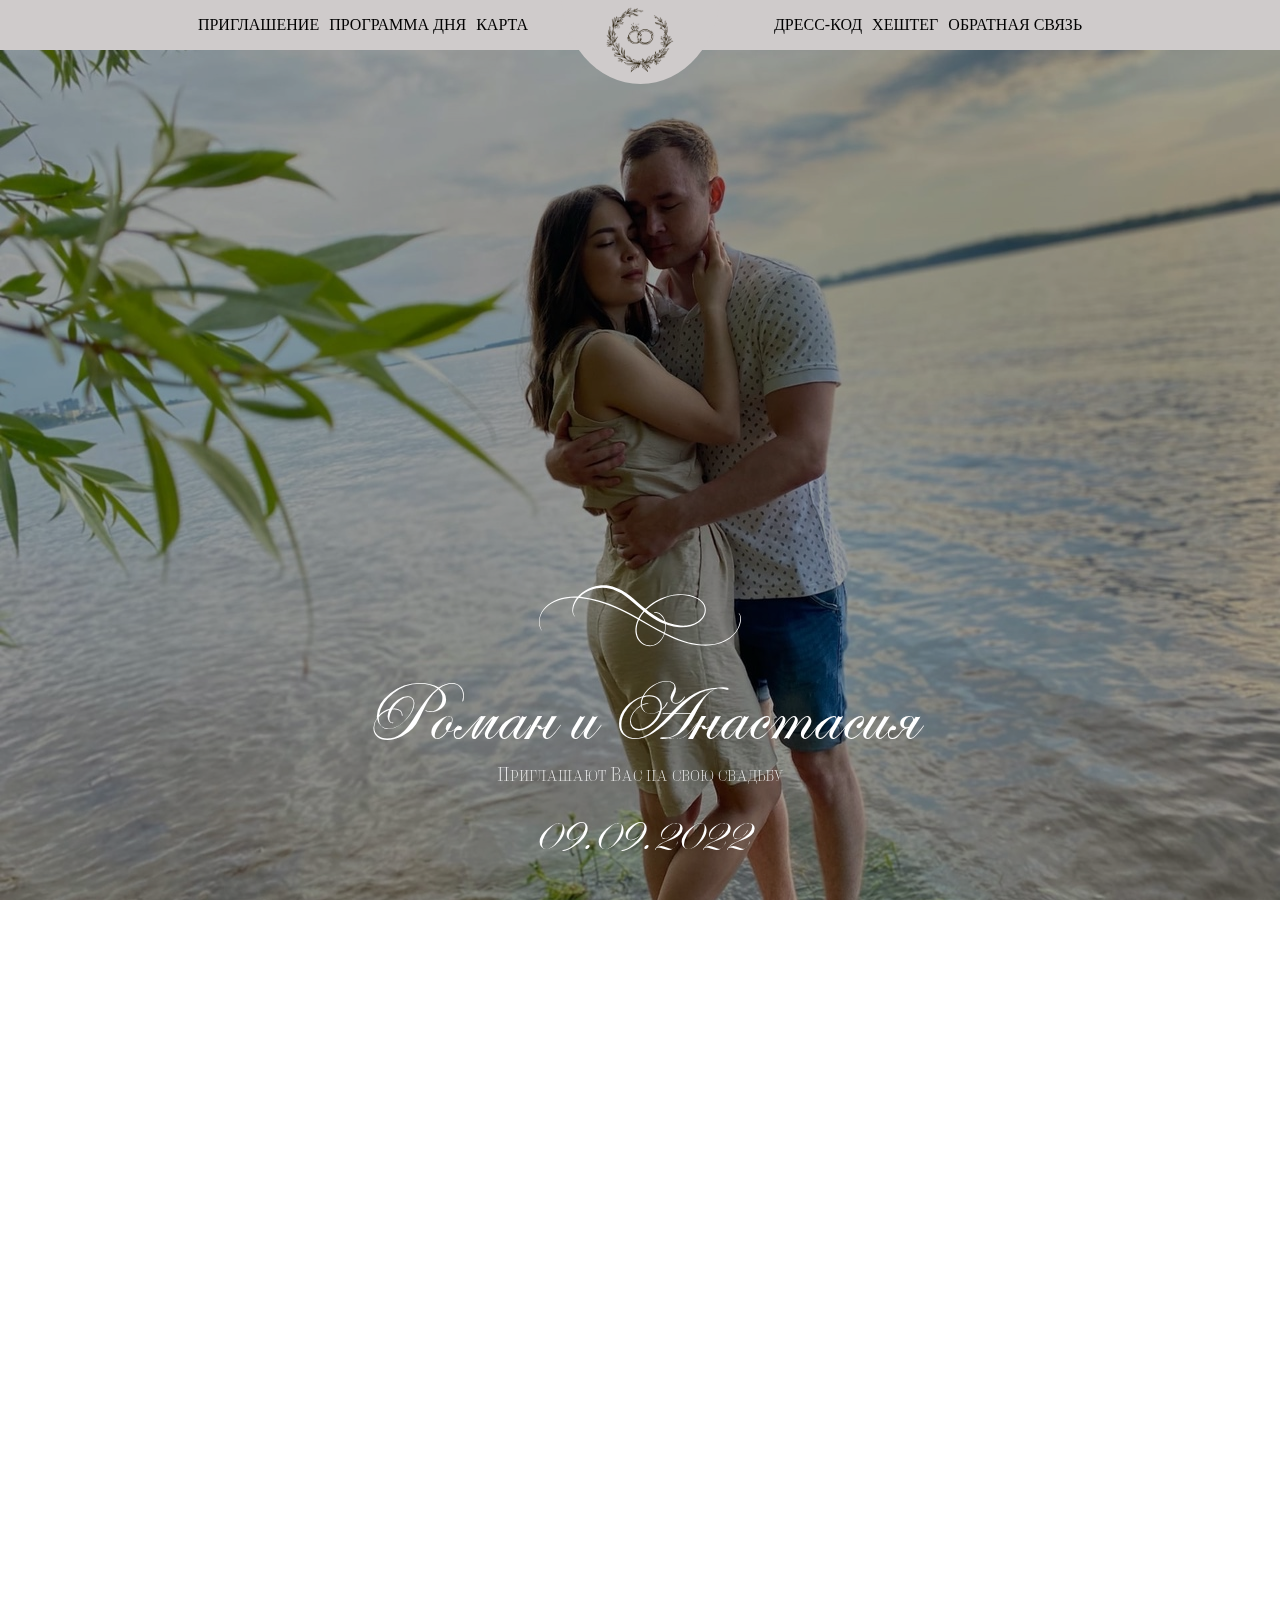
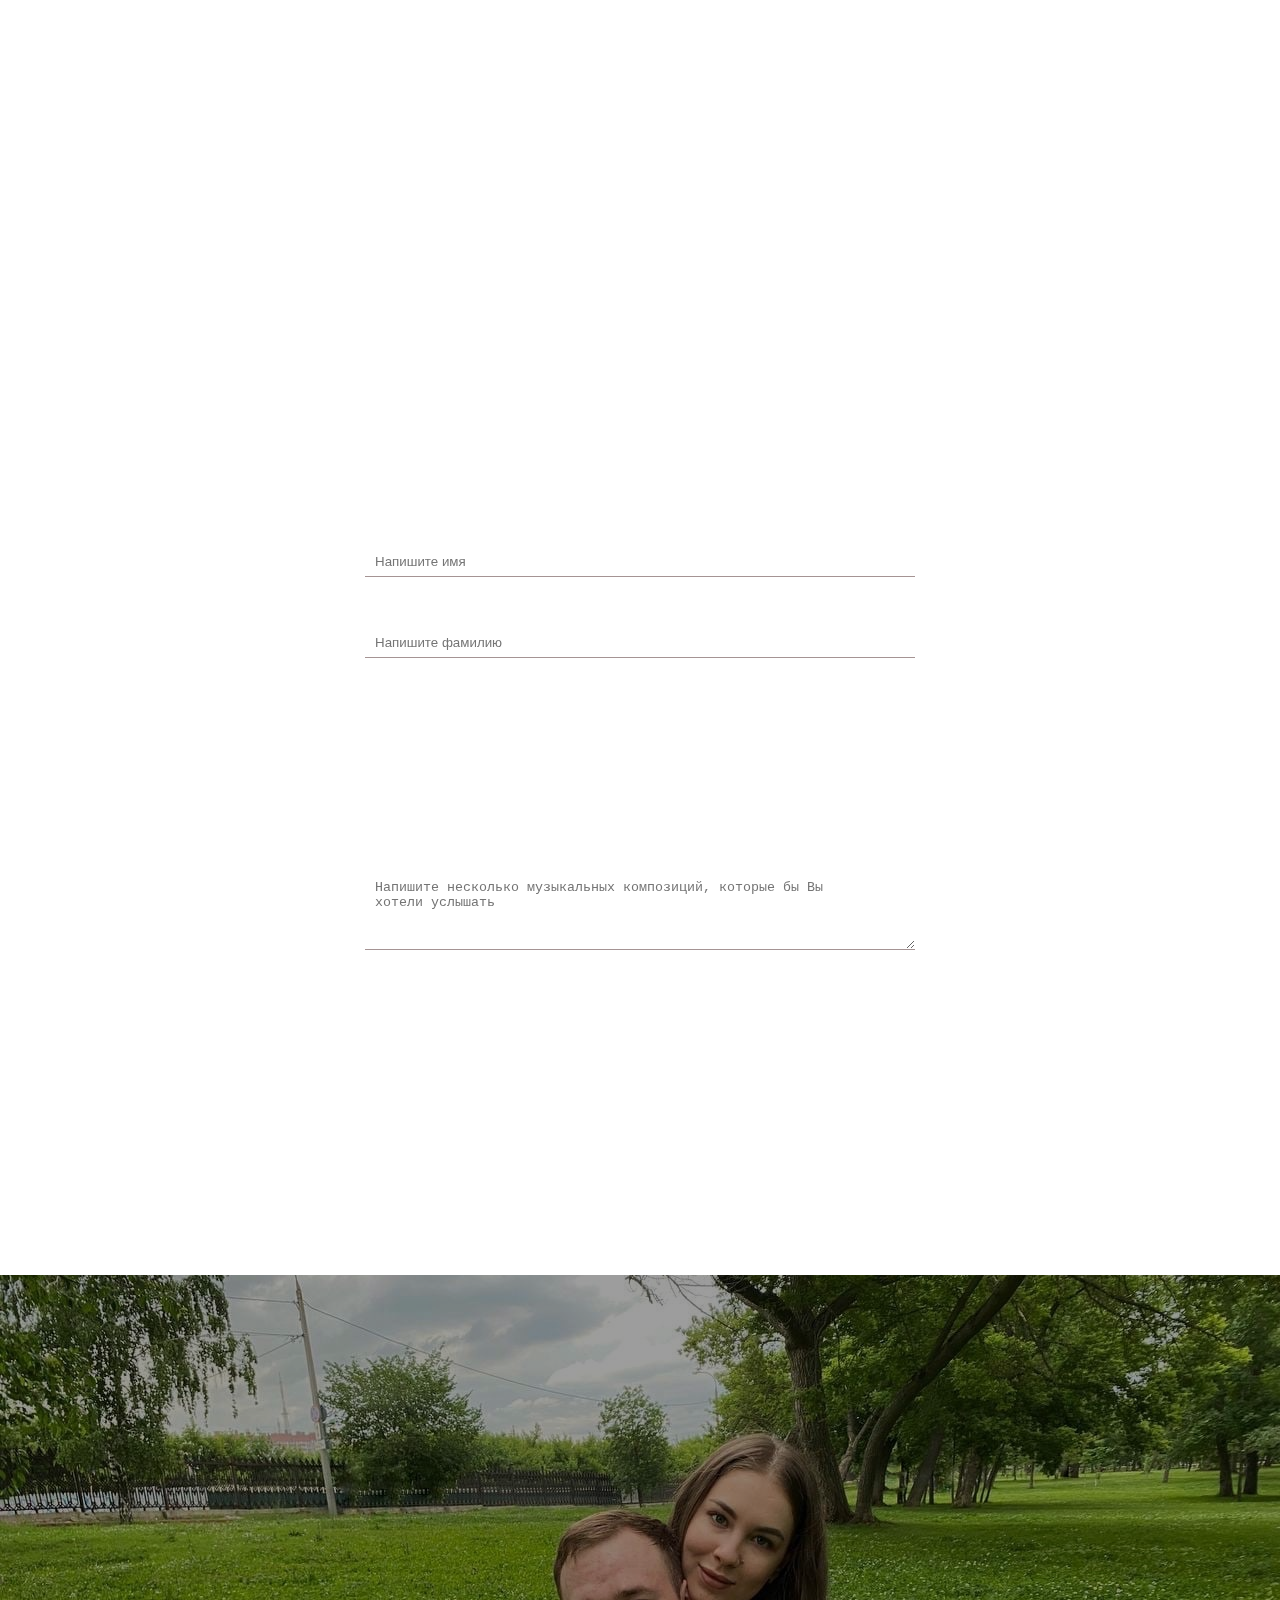
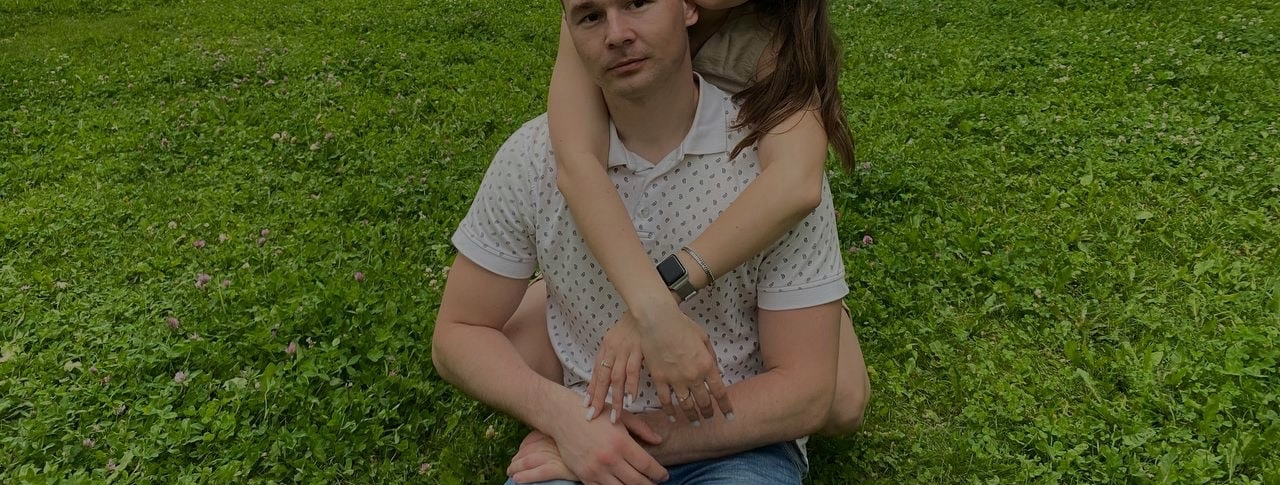
<file: index.html>
<!DOCTYPE html>
<html lang="en">

<head>
    <meta charset="UTF-8">
    <meta http-equiv="X-UA-Compatible" content="IE=edge">
    <meta name="viewport" content="width=device-width, initial-scale=1.0">
    <meta name="viewport" content="height=device-height, initial-scale=1.0">
    <link rel="stylesheet" href="styles.css">
    <title>Свадьба Чернышовы</title>
</head>

<body class="body">



    <div class="bgc_fixed"></div>

    <div class="content">

        <header class="header" id="header_block">

            <div class="header_wrapp container">

                <nav class="header_nav">


                    <ul class="nav_list">
                        <li class="nav_list_items"><a href="#Invitation_duble_block"
                                class="nav_list_link">Приглашение</a>
                        </li>
                        <li class="nav_list_items"><a href="#Programm_block" class="nav_list_link">Программа дня</a>
                        </li>
                        <li class="nav_list_items "><a href="#Place_block" class="nav_list_link">Карта</a></li>

                        <li class="nav_list_items list_menu_spesial"><a href="#Dress_code_block"
                                class="nav_list_link">Дресс-код</a></li>
                        <li class="nav_list_items list_menu_spesial"><a href="#Heshteg_block"
                                class="nav_list_link">Хештег</a>
                        </li>
                        <li class="nav_list_items list_menu_spesial"><a href="#Feedback_block"
                                class="nav_list_link">Обратная связь</a>
                        </li>
                    </ul>

                    <div class="logo"><a href="#Place_wedding" class="logo__link "><img src="img/logo_1.png" alt="logo"
                                class="logo__img"></a> </div>


                    <ul class="nav_list list_menu">
                        <li class="nav_list_items"><a href="#Dress_code_block" class="nav_list_link">Дресс-код</a>
                        </li>
                        <li class="nav_list_items"><a href="#Heshteg_block" class="nav_list_link">Хештег</a></li>
                        <li class="nav_list_items"><a href="#Feedback_block" class="nav_list_link">Обратная
                                связь</a></li>
                    </ul>
                    <div class="header_nav_button">
                        <span class="header_nav_button__line"></span>
                        <span class="header_nav_button__line"></span>
                        <span class="header_nav_button__line"></span>
                    </div>

                </nav>

            </div>

        </header>



        <section class="Invitation_main" id="Invitation_main_block">


            <div class="Invitation">

                <div class="Invitation_blackout"></div>
                <div class="separation _anim-items anime-no-hide"> <svg class="separation_white"
                        xmlns="http://www.w3.org/2000/svg" xmlns:xlink="http://www.w3.org/1999/xlink"
                        xml:space="preserve"
                        style="shape-rendering:geometricPrecision; text-rendering:geometricPrecision; image-rendering:optimizeQuality; fill-rule:evenodd; clip-rule:evenodd"
                        viewBox="0 0 300 100">

                        <path class="separation_white"
                            d="M117.026 29.9778c3.6931,-1.2124 7.6848,-1.612 11.5226,-0.9275 3.1661,0.5743 6.1515,1.8806 8.9262,3.4799 3.8273,2.2188 7.2841,5.0143 10.5868,7.943 1.6375,1.4128 3.1719,2.9553 4.9159,4.2408 0.315,0.1922 0.7852,0.5836 1.1129,0.2061 6.1423,-5.5945 14.1223,-9.2736 22.4533,-9.7959 4.631,-0.2629 9.4381,0.3532 13.5781,2.5535 1.7324,0.9565 3.3641,2.2049 4.4503,3.8841 0.9277,1.4243 1.4047,3.1371 1.3353,4.836 -0.0845,2.0219 -0.8871,3.9744 -2.1007,5.5794 -2.081,2.7492 -5.2425,4.5141 -8.5383,5.3768 -2.609,0.7157 -5.342,0.828 -8.0299,0.6682 -2.6519,-0.1969 -5.2691,-0.7458 -7.8087,-1.5275 -0.4527,-0.1343 -0.8917,-0.3138 -1.3502,-0.4215 0.0174,1.5819 -0.088,3.1672 -0.4077,4.719 -0.0775,0.4343 -0.2269,0.8558 -0.2513,1.2994 4.4551,2.1852 8.976,4.2836 13.7217,5.7659 3.7243,1.1788 7.5782,1.9709 11.4785,2.2338 3.8297,0.2722 7.7195,0.0463 11.4473,-0.9114 4.0891,-1.041 7.965,-3.0595 10.9771,-6.038 2.5014,-2.4852 4.1666,-5.7844 4.7364,-9.2597 0.1946,-1.363 0.2802,-2.7967 -0.1517,-4.1227 -0.1817,-0.6114 -0.6092,-1.0943 -0.9218,-1.6363 1.1373,0.6034 1.568,1.949 1.7139,3.1464 0.2456,2.2721 -0.3393,4.5558 -1.2426,6.6287 -1.9177,4.3496 -5.5158,7.8388 -9.731,9.9707 -5.1244,2.6091 -11.0188,3.3178 -16.7013,2.9496 -4.6507,-0.2884 -9.247,-1.2716 -13.6488,-2.7909 -4.1156,-1.4059 -8.0437,-3.2854 -11.9753,-5.1278 -0.4782,1.1846 -0.9554,2.3832 -1.6699,3.4509 -1.1337,1.7765 -2.7399,3.2831 -4.6819,4.1319 -2.1181,0.9485 -4.5882,1.0458 -6.7897,0.3312 -2.0103,-0.645 -3.7902,-1.9559 -5.0352,-3.6571 -1.2309,-1.6907 -1.9454,-3.7335 -2.1203,-5.8122 -0.2502,-2.9298 0.4285,-5.8759 1.5912,-8.5545 0.0393,-0.1077 0.1227,-0.2894 -0.0418,-0.3392 -3.3201,-1.8437 -6.6529,-3.6722 -10.0622,-5.3479 -5.3768,-2.6369 -10.9481,-4.8893 -16.6932,-6.5835 -4.4376,-1.2878 -8.9539,-2.3798 -13.5595,-2.8465 -0.2443,-0.0174 -0.4887,-0.0278 -0.7318,-0.0393 -0.5351,0.4817 -0.9751,1.0549 -1.3735,1.6525 -1.2495,1.8853 -2.2686,3.9918 -2.5604,6.2557 -0.1807,1.333 -0.0359,2.7342 0.5674,3.9478 0.1946,0.4077 0.5095,0.7528 0.6392,1.1916 -0.3427,-0.1783 -0.5442,-0.528 -0.7677,-0.8279 -1.0203,-1.4673 -1.1917,-3.3398 -0.9809,-5.07 0.3602,-2.6299 1.5564,-5.0803 3.1163,-7.2042 -0.4424,-0.1042 -0.901,-0.0532 -1.3514,-0.0706 -3.2414,-0.0463 -6.4874,0.3787 -9.6083,1.2542 -2.9762,0.8372 -5.8528,2.1006 -8.3924,3.8759 -2.5917,1.8575 -4.8279,4.3554 -5.9616,7.3687 -0.8882,2.3508 -0.9762,4.9715 -0.3393,7.3952 0.2942,1.1789 0.7643,2.3045 1.3271,3.3781 -0.5315,-0.5432 -0.8778,-1.2345 -1.1951,-1.9155 -0.9889,-2.2767 -1.1441,-4.8626 -0.6635,-7.2817 0.579,-2.9241 2.1377,-5.6131 4.2627,-7.6894 2.403,-2.4123 5.4648,-4.0474 8.6182,-5.261 3.8459,-1.4407 7.9697,-2.0753 12.0691,-2.0115 0.6659,-0.0221 1.341,0.0717 2.0011,-0.0313 0.2421,-0.1807 0.4192,-0.4308 0.63,-0.6427 2.6508,-2.7631 6.0334,-4.7781 9.6603,-5.9698m-8.8392 6.7352c0.4481,0.1505 0.9264,0.1784 1.3908,0.2594 1.9328,0.3196 3.8654,0.6439 5.7855,1.0376 4.4388,0.8813 8.8081,2.1204 13.0349,3.737 6.7607,2.5813 13.2017,5.9165 19.5304,9.4057 0.3417,0.1818 0.6636,0.4088 1.04,0.5199 0.1865,-0.3775 0.3566,-0.7631 0.5477,-1.1383 0.7424,-1.4209 1.8112,-2.6299 2.8071,-3.8714 -1.5529,-1.2263 -3.0236,-2.5569 -4.5534,-3.8122 -1.6514,-1.4001 -3.3155,-2.7828 -4.9923,-4.1505 -1.8726,-1.5066 -3.7706,-2.9935 -5.8169,-4.2592 -2.3971,-1.4546 -4.9865,-2.63 -7.7218,-3.2739 -7.3513,-1.7775 -15.5444,0.3521 -21.0521,5.5459m58.5021 1.231c-4.162,1.605 -7.9801,4.0358 -11.3246,6.9761 -0.3242,0.271 -0.6079,0.5894 -0.9646,0.8187 0.425,0.5327 0.9982,0.923 1.5205,1.3538 2.6508,2.0034 5.4578,3.7937 8.3414,5.4393 0.901,0.4771 1.7857,1.0284 2.7793,1.2912 -0.1841,-0.6855 -0.5257,-1.3143 -0.8407,-1.9466 -0.491,-0.9948 -1.2033,-1.8761 -2.066,-2.5732 -1.2043,-0.9762 -2.7677,-1.4059 -4.301,-1.4117l-0.0347 -0.1077c0.3196,-0.3798 0.8824,-0.3057 1.326,-0.2918 1.7058,0.1795 3.2934,1.0944 4.4121,2.3809 1.0585,1.1581 1.5772,2.6693 2.1447,4.1018 0.0637,0.2837 0.3717,0.344 0.5964,0.454 2.4528,1.0249 5.0363,1.7093 7.6512,2.1678 2.1551,0.3614 4.3589,0.535 6.5371,0.2942 3.7406,-0.3741 7.4949,-1.8703 10.0669,-4.6843 1.4024,-1.5043 2.4192,-3.4301 2.6172,-5.4961 0.2004,-1.7463 -0.2953,-3.554 -1.3318,-4.9703 -1.2124,-1.6711 -2.9425,-2.8928 -4.7699,-3.81 -2.4504,-1.2078 -5.1441,-1.8691 -7.8551,-2.1354 -4.9158,-0.4656 -9.9151,0.3636 -14.5045,2.1493m-16.978 14.1513c0.264,0.2293 0.5848,0.3752 0.887,0.5478 5.1916,2.9136 10.2395,6.0855 15.5444,8.7919 0.2769,0.1343 0.5397,0.3114 0.8466,0.3717 0.4181,-1.6954 0.7018,-3.4417 0.5848,-5.1927 -0.0347,-0.2559 0.0197,-0.5431 -0.1065,-0.7736 -3.8378,-1.4302 -7.4289,-3.459 -10.7687,-5.8168 -1.2529,-0.8674 -2.4412,-1.8216 -3.6617,-2.7318 -1.3479,1.4139 -2.4377,3.0676 -3.3259,4.8035m-0.3961 0.8882c-0.3393,0.6277 -0.5917,1.2982 -0.8037,1.978 -0.7526,2.3439 -1.1163,4.8591 -0.6925,7.3038 0.3892,2.2871 1.4673,4.492 3.1916,6.067 1.3515,1.2483 3.0735,2.1122 4.9032,2.3554 1.964,0.2803 4.0033,-0.2003 5.6813,-1.2449 1.6618,-1.0411 3.0017,-2.5384 4.008,-4.2106 0.4529,-0.813 0.901,-1.6526 1.0781,-2.5744 -5.9488,-2.9287 -11.5538,-6.4919 -17.366,-9.6743z">
                        </path>

                    </svg> </div>

                <h2 class="Invitation_title _anim-items anime-no-hide"> Роман <br class="br">и<br class="br">
                    Анастасия</h2>
                <p class="Invitation_text _anim-items  anime-no-hide">Приглашают Вас на свою свадьбу</p>
                <p class="Invitation_date _anim-items anime-no-hide">09.09.2022</p>

            </div>



        </section>

        <section class="Invitation_duble" id="Invitation_duble_block">

            <div class="separation_block _anim-items anime-no-hide">
                <svg class="svg_separation" xmlns="http://www.w3.org/2000/svg"
                    xmlns:xlink="http://www.w3.org/1999/xlink" xml:space="preserve"
                    style="shape-rendering:geometricPrecision; text-rendering:geometricPrecision; image-rendering:optimizeQuality; fill-rule:evenodd; clip-rule:evenodd"
                    viewBox="0 0 300 100">

                    <path class="svg_separation"
                        d="M117.026 29.9778c3.6931,-1.2124 7.6848,-1.612 11.5226,-0.9275 3.1661,0.5743 6.1515,1.8806 8.9262,3.4799 3.8273,2.2188 7.2841,5.0143 10.5868,7.943 1.6375,1.4128 3.1719,2.9553 4.9159,4.2408 0.315,0.1922 0.7852,0.5836 1.1129,0.2061 6.1423,-5.5945 14.1223,-9.2736 22.4533,-9.7959 4.631,-0.2629 9.4381,0.3532 13.5781,2.5535 1.7324,0.9565 3.3641,2.2049 4.4503,3.8841 0.9277,1.4243 1.4047,3.1371 1.3353,4.836 -0.0845,2.0219 -0.8871,3.9744 -2.1007,5.5794 -2.081,2.7492 -5.2425,4.5141 -8.5383,5.3768 -2.609,0.7157 -5.342,0.828 -8.0299,0.6682 -2.6519,-0.1969 -5.2691,-0.7458 -7.8087,-1.5275 -0.4527,-0.1343 -0.8917,-0.3138 -1.3502,-0.4215 0.0174,1.5819 -0.088,3.1672 -0.4077,4.719 -0.0775,0.4343 -0.2269,0.8558 -0.2513,1.2994 4.4551,2.1852 8.976,4.2836 13.7217,5.7659 3.7243,1.1788 7.5782,1.9709 11.4785,2.2338 3.8297,0.2722 7.7195,0.0463 11.4473,-0.9114 4.0891,-1.041 7.965,-3.0595 10.9771,-6.038 2.5014,-2.4852 4.1666,-5.7844 4.7364,-9.2597 0.1946,-1.363 0.2802,-2.7967 -0.1517,-4.1227 -0.1817,-0.6114 -0.6092,-1.0943 -0.9218,-1.6363 1.1373,0.6034 1.568,1.949 1.7139,3.1464 0.2456,2.2721 -0.3393,4.5558 -1.2426,6.6287 -1.9177,4.3496 -5.5158,7.8388 -9.731,9.9707 -5.1244,2.6091 -11.0188,3.3178 -16.7013,2.9496 -4.6507,-0.2884 -9.247,-1.2716 -13.6488,-2.7909 -4.1156,-1.4059 -8.0437,-3.2854 -11.9753,-5.1278 -0.4782,1.1846 -0.9554,2.3832 -1.6699,3.4509 -1.1337,1.7765 -2.7399,3.2831 -4.6819,4.1319 -2.1181,0.9485 -4.5882,1.0458 -6.7897,0.3312 -2.0103,-0.645 -3.7902,-1.9559 -5.0352,-3.6571 -1.2309,-1.6907 -1.9454,-3.7335 -2.1203,-5.8122 -0.2502,-2.9298 0.4285,-5.8759 1.5912,-8.5545 0.0393,-0.1077 0.1227,-0.2894 -0.0418,-0.3392 -3.3201,-1.8437 -6.6529,-3.6722 -10.0622,-5.3479 -5.3768,-2.6369 -10.9481,-4.8893 -16.6932,-6.5835 -4.4376,-1.2878 -8.9539,-2.3798 -13.5595,-2.8465 -0.2443,-0.0174 -0.4887,-0.0278 -0.7318,-0.0393 -0.5351,0.4817 -0.9751,1.0549 -1.3735,1.6525 -1.2495,1.8853 -2.2686,3.9918 -2.5604,6.2557 -0.1807,1.333 -0.0359,2.7342 0.5674,3.9478 0.1946,0.4077 0.5095,0.7528 0.6392,1.1916 -0.3427,-0.1783 -0.5442,-0.528 -0.7677,-0.8279 -1.0203,-1.4673 -1.1917,-3.3398 -0.9809,-5.07 0.3602,-2.6299 1.5564,-5.0803 3.1163,-7.2042 -0.4424,-0.1042 -0.901,-0.0532 -1.3514,-0.0706 -3.2414,-0.0463 -6.4874,0.3787 -9.6083,1.2542 -2.9762,0.8372 -5.8528,2.1006 -8.3924,3.8759 -2.5917,1.8575 -4.8279,4.3554 -5.9616,7.3687 -0.8882,2.3508 -0.9762,4.9715 -0.3393,7.3952 0.2942,1.1789 0.7643,2.3045 1.3271,3.3781 -0.5315,-0.5432 -0.8778,-1.2345 -1.1951,-1.9155 -0.9889,-2.2767 -1.1441,-4.8626 -0.6635,-7.2817 0.579,-2.9241 2.1377,-5.6131 4.2627,-7.6894 2.403,-2.4123 5.4648,-4.0474 8.6182,-5.261 3.8459,-1.4407 7.9697,-2.0753 12.0691,-2.0115 0.6659,-0.0221 1.341,0.0717 2.0011,-0.0313 0.2421,-0.1807 0.4192,-0.4308 0.63,-0.6427 2.6508,-2.7631 6.0334,-4.7781 9.6603,-5.9698m-8.8392 6.7352c0.4481,0.1505 0.9264,0.1784 1.3908,0.2594 1.9328,0.3196 3.8654,0.6439 5.7855,1.0376 4.4388,0.8813 8.8081,2.1204 13.0349,3.737 6.7607,2.5813 13.2017,5.9165 19.5304,9.4057 0.3417,0.1818 0.6636,0.4088 1.04,0.5199 0.1865,-0.3775 0.3566,-0.7631 0.5477,-1.1383 0.7424,-1.4209 1.8112,-2.6299 2.8071,-3.8714 -1.5529,-1.2263 -3.0236,-2.5569 -4.5534,-3.8122 -1.6514,-1.4001 -3.3155,-2.7828 -4.9923,-4.1505 -1.8726,-1.5066 -3.7706,-2.9935 -5.8169,-4.2592 -2.3971,-1.4546 -4.9865,-2.63 -7.7218,-3.2739 -7.3513,-1.7775 -15.5444,0.3521 -21.0521,5.5459m58.5021 1.231c-4.162,1.605 -7.9801,4.0358 -11.3246,6.9761 -0.3242,0.271 -0.6079,0.5894 -0.9646,0.8187 0.425,0.5327 0.9982,0.923 1.5205,1.3538 2.6508,2.0034 5.4578,3.7937 8.3414,5.4393 0.901,0.4771 1.7857,1.0284 2.7793,1.2912 -0.1841,-0.6855 -0.5257,-1.3143 -0.8407,-1.9466 -0.491,-0.9948 -1.2033,-1.8761 -2.066,-2.5732 -1.2043,-0.9762 -2.7677,-1.4059 -4.301,-1.4117l-0.0347 -0.1077c0.3196,-0.3798 0.8824,-0.3057 1.326,-0.2918 1.7058,0.1795 3.2934,1.0944 4.4121,2.3809 1.0585,1.1581 1.5772,2.6693 2.1447,4.1018 0.0637,0.2837 0.3717,0.344 0.5964,0.454 2.4528,1.0249 5.0363,1.7093 7.6512,2.1678 2.1551,0.3614 4.3589,0.535 6.5371,0.2942 3.7406,-0.3741 7.4949,-1.8703 10.0669,-4.6843 1.4024,-1.5043 2.4192,-3.4301 2.6172,-5.4961 0.2004,-1.7463 -0.2953,-3.554 -1.3318,-4.9703 -1.2124,-1.6711 -2.9425,-2.8928 -4.7699,-3.81 -2.4504,-1.2078 -5.1441,-1.8691 -7.8551,-2.1354 -4.9158,-0.4656 -9.9151,0.3636 -14.5045,2.1493m-16.978 14.1513c0.264,0.2293 0.5848,0.3752 0.887,0.5478 5.1916,2.9136 10.2395,6.0855 15.5444,8.7919 0.2769,0.1343 0.5397,0.3114 0.8466,0.3717 0.4181,-1.6954 0.7018,-3.4417 0.5848,-5.1927 -0.0347,-0.2559 0.0197,-0.5431 -0.1065,-0.7736 -3.8378,-1.4302 -7.4289,-3.459 -10.7687,-5.8168 -1.2529,-0.8674 -2.4412,-1.8216 -3.6617,-2.7318 -1.3479,1.4139 -2.4377,3.0676 -3.3259,4.8035m-0.3961 0.8882c-0.3393,0.6277 -0.5917,1.2982 -0.8037,1.978 -0.7526,2.3439 -1.1163,4.8591 -0.6925,7.3038 0.3892,2.2871 1.4673,4.492 3.1916,6.067 1.3515,1.2483 3.0735,2.1122 4.9032,2.3554 1.964,0.2803 4.0033,-0.2003 5.6813,-1.2449 1.6618,-1.0411 3.0017,-2.5384 4.008,-4.2106 0.4529,-0.813 0.901,-1.6526 1.0781,-2.5744 -5.9488,-2.9287 -11.5538,-6.4919 -17.366,-9.6743z">
                    </path>

                </svg>
            </div>

            <div class="Invitation_wrapp block_content ">


                <h2 class="Invitation_heading content_title _anim-items anime-no-hide">Дорогие родные,<br
                        class="br_title">
                    друзья и близкие!</h2>
                <p class="Invitation_content _anim-items anime-no-hide content_text "> Скоро наступит важный день в
                    нашей
                    жизни - мы станем семьей.
                    Мы хотели бы видеть Вас среди дорогих гостей, которые будут присутствовать на
                    празднике и разделят с нами эту радость!</p>

                <p class="Invitation_date_text content_title _anim-items anime-no-hide ">9 Сентября 2022 </p>
            </div>

        </section>

        <section class="Programm" id="Programm_block">
            <div class="separation_block _anim-items anime-no-hide">
                <svg class="svg_separation" xmlns="http://www.w3.org/2000/svg"
                    xmlns:xlink="http://www.w3.org/1999/xlink" xml:space="preserve"
                    style="shape-rendering:geometricPrecision; text-rendering:geometricPrecision; image-rendering:optimizeQuality; fill-rule:evenodd; clip-rule:evenodd"
                    viewBox="0 0 300 100">

                    <path class="svg_separation"
                        d="M117.026 29.9778c3.6931,-1.2124 7.6848,-1.612 11.5226,-0.9275 3.1661,0.5743 6.1515,1.8806 8.9262,3.4799 3.8273,2.2188 7.2841,5.0143 10.5868,7.943 1.6375,1.4128 3.1719,2.9553 4.9159,4.2408 0.315,0.1922 0.7852,0.5836 1.1129,0.2061 6.1423,-5.5945 14.1223,-9.2736 22.4533,-9.7959 4.631,-0.2629 9.4381,0.3532 13.5781,2.5535 1.7324,0.9565 3.3641,2.2049 4.4503,3.8841 0.9277,1.4243 1.4047,3.1371 1.3353,4.836 -0.0845,2.0219 -0.8871,3.9744 -2.1007,5.5794 -2.081,2.7492 -5.2425,4.5141 -8.5383,5.3768 -2.609,0.7157 -5.342,0.828 -8.0299,0.6682 -2.6519,-0.1969 -5.2691,-0.7458 -7.8087,-1.5275 -0.4527,-0.1343 -0.8917,-0.3138 -1.3502,-0.4215 0.0174,1.5819 -0.088,3.1672 -0.4077,4.719 -0.0775,0.4343 -0.2269,0.8558 -0.2513,1.2994 4.4551,2.1852 8.976,4.2836 13.7217,5.7659 3.7243,1.1788 7.5782,1.9709 11.4785,2.2338 3.8297,0.2722 7.7195,0.0463 11.4473,-0.9114 4.0891,-1.041 7.965,-3.0595 10.9771,-6.038 2.5014,-2.4852 4.1666,-5.7844 4.7364,-9.2597 0.1946,-1.363 0.2802,-2.7967 -0.1517,-4.1227 -0.1817,-0.6114 -0.6092,-1.0943 -0.9218,-1.6363 1.1373,0.6034 1.568,1.949 1.7139,3.1464 0.2456,2.2721 -0.3393,4.5558 -1.2426,6.6287 -1.9177,4.3496 -5.5158,7.8388 -9.731,9.9707 -5.1244,2.6091 -11.0188,3.3178 -16.7013,2.9496 -4.6507,-0.2884 -9.247,-1.2716 -13.6488,-2.7909 -4.1156,-1.4059 -8.0437,-3.2854 -11.9753,-5.1278 -0.4782,1.1846 -0.9554,2.3832 -1.6699,3.4509 -1.1337,1.7765 -2.7399,3.2831 -4.6819,4.1319 -2.1181,0.9485 -4.5882,1.0458 -6.7897,0.3312 -2.0103,-0.645 -3.7902,-1.9559 -5.0352,-3.6571 -1.2309,-1.6907 -1.9454,-3.7335 -2.1203,-5.8122 -0.2502,-2.9298 0.4285,-5.8759 1.5912,-8.5545 0.0393,-0.1077 0.1227,-0.2894 -0.0418,-0.3392 -3.3201,-1.8437 -6.6529,-3.6722 -10.0622,-5.3479 -5.3768,-2.6369 -10.9481,-4.8893 -16.6932,-6.5835 -4.4376,-1.2878 -8.9539,-2.3798 -13.5595,-2.8465 -0.2443,-0.0174 -0.4887,-0.0278 -0.7318,-0.0393 -0.5351,0.4817 -0.9751,1.0549 -1.3735,1.6525 -1.2495,1.8853 -2.2686,3.9918 -2.5604,6.2557 -0.1807,1.333 -0.0359,2.7342 0.5674,3.9478 0.1946,0.4077 0.5095,0.7528 0.6392,1.1916 -0.3427,-0.1783 -0.5442,-0.528 -0.7677,-0.8279 -1.0203,-1.4673 -1.1917,-3.3398 -0.9809,-5.07 0.3602,-2.6299 1.5564,-5.0803 3.1163,-7.2042 -0.4424,-0.1042 -0.901,-0.0532 -1.3514,-0.0706 -3.2414,-0.0463 -6.4874,0.3787 -9.6083,1.2542 -2.9762,0.8372 -5.8528,2.1006 -8.3924,3.8759 -2.5917,1.8575 -4.8279,4.3554 -5.9616,7.3687 -0.8882,2.3508 -0.9762,4.9715 -0.3393,7.3952 0.2942,1.1789 0.7643,2.3045 1.3271,3.3781 -0.5315,-0.5432 -0.8778,-1.2345 -1.1951,-1.9155 -0.9889,-2.2767 -1.1441,-4.8626 -0.6635,-7.2817 0.579,-2.9241 2.1377,-5.6131 4.2627,-7.6894 2.403,-2.4123 5.4648,-4.0474 8.6182,-5.261 3.8459,-1.4407 7.9697,-2.0753 12.0691,-2.0115 0.6659,-0.0221 1.341,0.0717 2.0011,-0.0313 0.2421,-0.1807 0.4192,-0.4308 0.63,-0.6427 2.6508,-2.7631 6.0334,-4.7781 9.6603,-5.9698m-8.8392 6.7352c0.4481,0.1505 0.9264,0.1784 1.3908,0.2594 1.9328,0.3196 3.8654,0.6439 5.7855,1.0376 4.4388,0.8813 8.8081,2.1204 13.0349,3.737 6.7607,2.5813 13.2017,5.9165 19.5304,9.4057 0.3417,0.1818 0.6636,0.4088 1.04,0.5199 0.1865,-0.3775 0.3566,-0.7631 0.5477,-1.1383 0.7424,-1.4209 1.8112,-2.6299 2.8071,-3.8714 -1.5529,-1.2263 -3.0236,-2.5569 -4.5534,-3.8122 -1.6514,-1.4001 -3.3155,-2.7828 -4.9923,-4.1505 -1.8726,-1.5066 -3.7706,-2.9935 -5.8169,-4.2592 -2.3971,-1.4546 -4.9865,-2.63 -7.7218,-3.2739 -7.3513,-1.7775 -15.5444,0.3521 -21.0521,5.5459m58.5021 1.231c-4.162,1.605 -7.9801,4.0358 -11.3246,6.9761 -0.3242,0.271 -0.6079,0.5894 -0.9646,0.8187 0.425,0.5327 0.9982,0.923 1.5205,1.3538 2.6508,2.0034 5.4578,3.7937 8.3414,5.4393 0.901,0.4771 1.7857,1.0284 2.7793,1.2912 -0.1841,-0.6855 -0.5257,-1.3143 -0.8407,-1.9466 -0.491,-0.9948 -1.2033,-1.8761 -2.066,-2.5732 -1.2043,-0.9762 -2.7677,-1.4059 -4.301,-1.4117l-0.0347 -0.1077c0.3196,-0.3798 0.8824,-0.3057 1.326,-0.2918 1.7058,0.1795 3.2934,1.0944 4.4121,2.3809 1.0585,1.1581 1.5772,2.6693 2.1447,4.1018 0.0637,0.2837 0.3717,0.344 0.5964,0.454 2.4528,1.0249 5.0363,1.7093 7.6512,2.1678 2.1551,0.3614 4.3589,0.535 6.5371,0.2942 3.7406,-0.3741 7.4949,-1.8703 10.0669,-4.6843 1.4024,-1.5043 2.4192,-3.4301 2.6172,-5.4961 0.2004,-1.7463 -0.2953,-3.554 -1.3318,-4.9703 -1.2124,-1.6711 -2.9425,-2.8928 -4.7699,-3.81 -2.4504,-1.2078 -5.1441,-1.8691 -7.8551,-2.1354 -4.9158,-0.4656 -9.9151,0.3636 -14.5045,2.1493m-16.978 14.1513c0.264,0.2293 0.5848,0.3752 0.887,0.5478 5.1916,2.9136 10.2395,6.0855 15.5444,8.7919 0.2769,0.1343 0.5397,0.3114 0.8466,0.3717 0.4181,-1.6954 0.7018,-3.4417 0.5848,-5.1927 -0.0347,-0.2559 0.0197,-0.5431 -0.1065,-0.7736 -3.8378,-1.4302 -7.4289,-3.459 -10.7687,-5.8168 -1.2529,-0.8674 -2.4412,-1.8216 -3.6617,-2.7318 -1.3479,1.4139 -2.4377,3.0676 -3.3259,4.8035m-0.3961 0.8882c-0.3393,0.6277 -0.5917,1.2982 -0.8037,1.978 -0.7526,2.3439 -1.1163,4.8591 -0.6925,7.3038 0.3892,2.2871 1.4673,4.492 3.1916,6.067 1.3515,1.2483 3.0735,2.1122 4.9032,2.3554 1.964,0.2803 4.0033,-0.2003 5.6813,-1.2449 1.6618,-1.0411 3.0017,-2.5384 4.008,-4.2106 0.4529,-0.813 0.901,-1.6526 1.0781,-2.5744 -5.9488,-2.9287 -11.5538,-6.4919 -17.366,-9.6743z">
                    </path>

                </svg>
            </div>
            <h2 class="Programm_title content_title _anim-items anime-no-hide">Программа дня</h2>

            <div class="Programm_wrapp">

                <div class="Programm_line _anim-items anime-no-hide"></div>

                <div class="Programm_item _left _anim-items anime-no-hide">

                    <div class="Programm_circle">
                        <?xml version="1.0" encoding="UTF-8"?>
                        <!-- Creator: CorelDRAW --> <svg class="Programm_svg_width" xmlns="http://www.w3.org/2000/svg"
                            xmlns:xlink="http://www.w3.org/1999/xlink" xml:space="preserve" width="90px" height="90px"
                            style="shape-rendering:geometricPrecision; text-rendering:geometricPrecision; image-rendering:optimizeQuality; fill-rule:evenodd; clip-rule:evenodd"
                            viewBox="0 0 100 100">
                            <path class="fil0 str0"
                                d="M42.8532 15.0251c6.3585,-2.4745 13.9557,-1.39 19.3492,2.7966 4.362,3.2457 7.3114,8.3231 7.9375,13.7288 0.2556,2.0524 0.174,4.1548 -0.3811,6.1558 -0.8077,3.1414 -2.0933,6.1346 -3.4803,9.0598 -4.2168,8.6952 -9.4605,16.8415 -14.8919,24.8184 2.4366,0.4537 4.5768,2.2188 5.4964,4.5193 1.3234,3.1217 0.1164,7.0602 -2.7331,8.8994 -1.5412,1.0587 -3.5135,1.5034 -5.3572,1.1737 -1.9723,-0.3161 -3.8039,-1.4807 -4.9156,-3.143 -1.0829,-1.5971 -1.5276,-3.6299 -1.157,-5.5281 0.5127,-2.9373 2.9856,-5.4132 5.9259,-5.9183 -3.3502,-4.8219 -6.5219,-9.7661 -9.5195,-14.8148 -1.8498,-3.1369 -3.6027,-6.3328 -5.2015,-9.6058 -1.5396,-3.2413 -3.0098,-6.5551 -3.8144,-10.0656 -0.6065,-2.4669 -0.4508,-5.0577 0.0998,-7.5186 1.4051,-6.5732 6.3509,-12.2209 12.6428,-14.5576m5.1061 0.8908c-5.9092,0.611 -11.3345,4.3756 -14.0705,9.633 -1.5715,2.9645 -2.3005,6.3797 -2.0011,9.7268 0.4371,2.9887 1.5836,5.814 2.7785,8.5683 1.6032,3.5528 3.4424,6.9937 5.3844,10.371 3.0068,5.1788 6.2299,10.2305 9.6088,15.1748 0.1119,0.1377 0.1724,0.3373 0.3433,0.419 0.2057,-0.1467 0.3131,-0.3933 0.4628,-0.5914 2.659,-3.881 5.2105,-7.8362 7.6396,-11.8654 2.9993,-5.0003 5.8745,-10.1019 8.0857,-15.506 0.9726,-2.4367 1.8573,-4.961 2.0267,-7.5988 0.0697,-4.8248 -1.8709,-9.6527 -5.3043,-13.0482 -3.8174,-3.9385 -9.512,-5.932 -14.9539,-5.2831m1.8211 57.6166c-1.2478,0.0847 -2.4896,0.5627 -3.3986,1.4339 -1.1132,1.0284 -1.7711,2.5531 -1.6849,4.0731 -0.0242,2.7739 2.5485,5.2256 5.3073,5.1455 1.7243,0.0423 3.397,-0.8818 4.3817,-2.2779 1.3809,-1.939 1.2296,-4.8157 -0.3978,-6.5672 -1.03,-1.2054 -2.6317,-1.8588 -4.2078,-1.8074m-0.3463 -51.9418c4.4543,-0.2525 8.9267,2.1357 11.2151,5.9638 1.6667,2.6377 2.2112,5.9214 1.6078,8.9721 -0.4901,2.5621 -1.8634,4.914 -3.7435,6.7063 -1.8648,1.6955 -4.2304,2.8662 -6.7351,3.2035 -2.9946,0.4597 -6.1543,-0.2647 -8.662,-1.9572 -2.5167,-1.635 -4.3755,-4.2304 -5.162,-7.1208 -0.7592,-2.7315 -0.5369,-5.7217 0.6186,-8.3126 1.8376,-4.2622 6.2117,-7.2887 10.8611,-7.455m-0.4477 2.1219c-4.12,0.354 -7.8241,3.4092 -8.9584,7.3855 -1.1011,3.5816 -0.0756,7.747 2.6498,10.3394 1.5292,1.5941 3.627,2.6015 5.8034,2.9342 2.6227,0.4053 5.386,-0.2662 7.5458,-1.8059 1.9043,-1.3915 3.3895,-3.3925 4.0066,-5.6839 0.3282,-1.2418 0.49,-2.5486 0.3267,-3.8296 -0.2828,-3.1203 -2.0767,-6.0757 -4.7386,-7.7349 -1.942,-1.2766 -4.3288,-1.824 -6.6353,-1.6048z">
                            </path>

                        </svg>
                    </div>
                    <img src="img/heart.png" alt="heart" class="Programm_heart _mobile_right">

                    <p class="Programm_time">12:40</p>
                    <p class="Programm_text">Сбор гостей</p>



                </div>

                <div class="Programm_item _right _anim-items anime-no-hide">

                    <div class="Programm_circle">
                        <?xml version="1.0" encoding="UTF-8"?>
                        <!-- Creator: CorelDRAW --> <svg class="Programm_svg_width" xmlns="http://www.w3.org/2000/svg"
                            xmlns:xlink="http://www.w3.org/1999/xlink" xml:space="preserve" width="90px" height="90px"
                            style="shape-rendering:geometricPrecision; text-rendering:geometricPrecision; image-rendering:optimizeQuality; fill-rule:evenodd; clip-rule:evenodd"
                            viewBox="0 0 200 200">


                            <metadata id="CorelCorpID_0Corel-Layer"></metadata>
                            <path class="fil0"
                                d="M87.2586 42.12c0.381,-0.1887 0.8308,-0.1336 1.2453,-0.163 7.67,0.0137 15.3421,-0.0157 23.0121,0.0157 0.8446,-0.0885 1.4829,0.5264 2.0761,1.0312 2.2235,1.9641 4.4645,3.9087 6.6919,5.8669 0.88,0.7758 2.1155,1.5635 1.9858,2.9089 0.167,1.2571 -0.9683,1.9839 -1.7481,2.742 -6.2971,5.6175 -12.5707,11.2567 -18.8658,16.8741 -0.7385,0.6502 -1.7717,0.5873 -2.685,0.5029 -0.7189,-0.2181 -1.2728,-0.7601 -1.8149,-1.2532 -6.2873,-5.6352 -12.5884,-11.2526 -18.8678,-16.8918 -1.2335,-0.933 -1.2315,-3.015 -0.0059,-3.9519 1.8208,-1.5851 3.6514,-3.1564 5.4467,-4.7709 1.206,-0.933 2.2273,-2.1056 3.5296,-2.9109m1.7815 4.8475c-1.7619,1.6597 -3.6298,3.2075 -5.4408,4.8142 4.7769,4.3899 9.6677,8.66 14.4818,13.0107 0.6266,0.4576 1.0902,1.1529 1.807,1.4691 4.4607,-3.9028 8.829,-7.9096 13.2719,-11.8301 0.9094,-0.9252 1.9995,-1.6637 2.8461,-2.6517 -1.7422,-1.6735 -3.6652,-3.1525 -5.4152,-4.818 -7.1849,-0.0119 -14.3679,-0.0216 -21.5508,0.0059m29.437 29.427c1.1981,-0.2062 2.4237,-0.1021 3.6218,-0.3182 1.1118,0.002 2.2372,-0.0982 3.3391,0.0865 8.2849,0.3319 16.4459,3.3234 22.9945,8.4105 8.9527,6.8058 14.8746,17.4791 15.8056,28.6965 0.1022,3.1407 0.2004,6.3069 -0.1944,9.4319 -0.8721,6.2382 -3.1879,12.2819 -6.7705,17.4712 -3.0661,4.5098 -7.0651,8.3753 -11.6475,11.3274 -5.3582,3.4569 -11.5375,5.6155 -17.8778,6.2637 -1.3298,0.3437 -2.7165,0.2062 -4.0757,0.2789 -1.53,-0.057 -3.0896,0.0629 -4.5903,-0.2867 -3.1661,-0.3477 -6.2951,-1.041 -9.2944,-2.1135 -3.4588,-1.1647 -6.6722,-2.9462 -9.7108,-4.9438 -5.1932,3.5473 -11.1721,5.9809 -17.4123,6.8549 -0.7955,0.1356 -1.6047,0.1651 -2.3865,0.3673 -2.3019,0.1591 -4.6158,0.1513 -6.9197,0.0216 -1.5536,-0.3142 -3.1545,-0.3771 -4.7022,-0.7522 -7.5169,-1.4653 -14.5976,-5.1324 -20.1228,-10.4337 -6.7586,-6.3384 -11.233,-15.0631 -12.4194,-24.2554 -0.053,-0.5991 -0.222,-1.1746 -0.3339,-1.7599 -0.1434,-2.2981 -0.1356,-4.604 -0.0334,-6.904 -0.0019,-0.7386 0.2986,-1.43 0.3595,-2.1626 1.0508,-8.385 4.8691,-16.3576 10.6025,-22.5486 6.1282,-6.5702 14.4581,-11.0956 23.3479,-12.4862 3.3646,-0.607 6.8059,-0.5087 10.2097,-0.3889 6.6173,0.5598 13.0892,2.7714 18.6635,6.3855 0.387,0.2434 0.7366,0.5597 1.1726,0.7189 0.3359,-0.1513 0.6325,-0.3752 0.9409,-0.5756 5.2148,-3.4392 11.233,-5.6371 17.4339,-6.3855m-62.8295 11.4826c-6.4544,4.6 -11.2547,11.4334 -13.488,19.0288 -1.3729,4.7434 -1.8306,9.7658 -1.1667,14.6644 1.0037,8.0688 4.8515,15.7801 10.7774,21.3623 2.738,2.7498 6.0122,4.9399 9.5025,6.6212 4.6236,2.2352 9.7481,3.3646 14.8667,3.4923 6.8157,0.0628 13.6804,-1.7599 19.4629,-5.4034 0.2377,-0.1257 0.2082,-0.4695 -0.0078,-0.5971 -5.5959,-5.1914 -9.6971,-11.9756 -11.6632,-19.353 -1.4888,-5.5291 -1.8188,-11.3646 -0.9094,-17.0155 1.2335,-8.004 4.9261,-15.6171 10.4729,-21.5174 0.7582,-0.8839 1.5694,-1.7324 2.4984,-2.4415 -4.7965,-3.178 -10.4415,-5.0145 -16.1553,-5.537 -1.5614,-0.0216 -3.123,-0.3673 -4.6806,-0.0844 -6.9805,0.2533 -13.867,2.6634 -19.5099,6.7803m48.5521 -1.1727c2.8186,2.6144 5.3661,5.5331 7.3558,8.8329 3.6711,5.9553 5.8512,12.8771 6.0025,19.8833 0.3575,1.7638 -0.1277,3.5335 -0.0845,5.3071 -0.8524,10.0919 -5.6607,19.8047 -13.1992,26.5712 0.0433,0.1611 0.1434,0.2809 0.3006,0.3575 5.7511,3.5865 12.5372,5.4408 19.3038,5.3917 4.4901,-0.0944 8.9801,-0.9566 13.1461,-2.6615 5.5194,-2.2588 10.4729,-5.8925 14.2461,-10.5122 4.3487,-5.2463 7.1339,-11.7614 7.9431,-18.524 0.6226,-4.7789 0.1649,-9.6696 -1.1549,-14.3011 -2.1194,-7.2832 -6.5761,-13.8887 -12.612,-18.4927 -5.859,-4.5607 -13.1775,-7.2261 -20.5981,-7.4696 -0.9094,-0.1357 -1.8385,-0.1356 -2.7479,-0.002 -6.3148,0.2317 -12.6119,2.137 -17.9014,5.6194m-9.8463 9.2218c-2.9797,4.0658 -5.0578,8.7779 -6.0929,13.7079 -0.4655,2.0309 -0.6128,4.109 -0.8033,6.1734 -0.0668,3.5787 0.3457,7.1731 1.2806,10.632 1.8384,6.8844 5.8277,13.1481 11.2016,17.813 0.6305,-0.053 0.988,-0.6717 1.4496,-1.0331 6.4562,-6.087 10.5907,-14.6114 11.18,-23.4797 0.0452,-0.6757 -0.0255,-1.3611 0.1335,-2.0231 0.1985,-0.8328 -0.1394,-1.6498 -0.108,-2.4827 0,-1.9229 -0.3319,-3.8261 -0.7051,-5.7059 -1.6165,-7.6523 -5.8257,-14.7528 -11.8027,-19.7987 -2.1978,1.7736 -4.052,3.9381 -5.7333,6.1969z">
                            </path>

                        </svg>
                    </div>
                    <img src="img/heart.png" alt="heart" class="Programm_heart _mobile_left">

                    <p class="Programm_time">13:00</p>
                    <p class="Programm_text">Церемония <br> бракосочетания</p>



                </div>

                <div class="Programm_item _left _anim-items anime-no-hide">

                    <div class="Programm_circle">
                        <?xml version="1.0" encoding="UTF-8"?>
                        <!-- Creator: CorelDRAW --> <svg class="Programm_svg_width" xmlns="http://www.w3.org/2000/svg"
                            xmlns:xlink="http://www.w3.org/1999/xlink" xml:space="preserve" width="90px" height="90px"
                            style="shape-rendering:geometricPrecision; text-rendering:geometricPrecision; image-rendering:optimizeQuality; fill-rule:evenodd; clip-rule:evenodd"
                            viewBox="0 0 200 200">


                            <metadata id="CorelCorpID_0Corel-Layer"></metadata>
                            <path class="fil0"
                                d="M91.3221 51.3283c0.359,-0.1481 0.7618,-0.1272 1.1438,-0.146 11.0681,0.0083 22.1342,-0.0083 33.2024,0.0083 0.6157,-0.048 1.1542,0.2651 1.6217,0.6324 2.5986,2.0809 5.197,4.1597 7.7955,6.2406 0.3048,0.2108 0.6158,0.5051 1.0165,0.4884 5.4267,-0.0001 10.8532,0.0021 16.2798,0 3.5858,-0.1128 7.1401,1.3441 9.7825,3.7402 1.843,1.7928 3.1558,4.2307 3.2705,6.8334 0.0042,22.896 -0.0041,45.7921 0.0042,68.6882 0.0064,1.3295 -0.3882,2.6298 -0.9329,3.832 -1.8096,3.7924 -5.7856,6.178 -9.841,6.8375 -0.7763,0.0397 -1.509,0.3549 -2.2896,0.3298 -32.6973,-0.0062 -65.3947,0 -98.0899,-0.0021 -2.4586,-0.0271 -4.9173,0.0543 -7.3739,-0.0417 -2.037,-0.336 -4.0929,-0.7952 -5.9338,-1.772 -2.9449,-1.5174 -5.3994,-4.2202 -6.0882,-7.5221 -0.0731,-0.4988 -0.3172,-0.958 -0.3277,-1.4631 0.0001,-22.965 -0.0021,-45.9279 0,-68.8928 0.3027,-1.4652 0.6366,-2.9679 1.4235,-4.2662 1.2355,-2.2583 3.3353,-3.928 5.6457,-4.9966 1.8033,-0.8244 3.7757,-1.3441 5.7689,-1.3045 8.8348,0.0021 17.6698,0 26.5046,0 3.0119,-0.0293 6.0319,0.0585 9.0396,-0.0396 1.2648,-0.9246 2.3501,-2.0705 3.5544,-3.0723 0.9788,-0.9101 2.0224,-1.747 2.9825,-2.6778 0.5969,-0.4969 1.1396,-1.0812 1.8409,-1.4339m2.0579 5.1385c-1.8617,1.509 -3.6191,3.1913 -5.437,4.7692 -1.2106,0.935 -2.1811,2.4211 -3.8404,2.5401 -12.1639,0.0187 -24.3299,0.0041 -36.4938,0.0083 -1.9911,-0.0146 -3.9426,0.7451 -5.5122,1.9431 -0.9914,0.7764 -1.749,1.8764 -2.0725,3.0953 -0.1085,1.4213 -0.0146,2.8511 -0.0459,4.2766 0,21.5644 0.002,43.1311 0,64.6955 0.0209,1.1146 0.6533,2.1143 1.3567,2.9367 1.7156,1.8241 4.2431,2.5922 6.6747,2.7925 34.7259,-0.002 69.452,0 104.178,0 1.9431,-0.2066 3.951,-0.6616 5.5414,-1.8679 1.3254,-0.9393 2.3961,-2.3961 2.4691,-4.0637 0.0042,-22.2638 -0.0021,-44.5274 0.0021,-66.791 -0.0166,-0.6785 0.0709,-1.3755 -0.1232,-2.035 -0.2044,-1.0312 -0.862,-1.8931 -1.5653,-2.6424 -1.7323,-1.5111 -4.0262,-2.4357 -6.3408,-2.3417 -5.7104,0.0062 -11.4209,-0.0042 -17.1314,0.0062 -0.7513,-0.0084 -1.532,-0.2025 -2.1247,-0.6825 -2.7926,-2.1957 -5.5226,-4.4791 -8.3444,-6.633 -10.394,-0.046 -20.7944,-0.0355 -31.1905,-0.0062m-2.2353 5.727c0.3381,-0.1919 0.7263,-0.2587 1.1145,-0.2441 7.662,0.0042 15.326,0.0042 22.9879,0.0021 0.9602,-0.0293 1.7345,0.7785 2.1018,1.5988 0.5803,1.2 -0.073,2.7195 -1.2022,3.3373 -0.7367,0.3819 -1.58,0.2902 -2.3773,0.3006 -6.9564,-0.0022 -13.913,-0.0021 -20.8694,0.002 -0.8787,0.0501 -1.8367,-0.1356 -2.4232,-0.8473 -0.7702,-0.7035 -0.7786,-1.843 -0.5531,-2.7822 0.2609,-0.5635 0.718,-1.0144 1.221,-1.3671m-40.7203 8.8203c0.2379,-0.0481 0.48,-0.073 0.7263,-0.0709 5.3556,0.0041 10.7112,-0.0021 16.0668,0.0021 1.9787,0.0395 3.9156,1.5883 4.095,3.6107 0.023,3.4834 0,6.967 0.0125,10.4504 0.1733,2.2019 -1.9097,4.2536 -4.097,4.1013 -5.4287,0 -10.8574,0.0042 -16.286,-0.0021 -2.0955,0.1189 -4.0804,-1.7846 -4.0449,-3.8905 0.0105,-3.4835 0.0021,-6.9669 0.0042,-10.4483 0.0417,-1.9035 1.6968,-3.473 3.5231,-3.7527m1.7094 5.2867c0.0209,2.5234 0.0167,5.0469 0,7.5723 4.65,0.0042 9.3002,-0.0105 13.9483,0.0083 -0.0125,-2.5297 -0.0125,-5.0592 0.0021,-7.5888 -4.6502,0.0165 -9.3004,0 -13.9504,0.0083m54.8503 -1.7324c0.7889,-0.1899 1.6092,-0.073 2.4044,-0.2087 2.0308,-0.3151 4.07,0.023 6.1007,0.1169 3.4356,0.4968 6.823,1.4756 9.9099,3.0848 5.6645,2.851 10.3856,7.518 13.293,13.1575 1.8598,3.521 2.9659,7.424 3.329,11.3854 0.0752,2.252 0.1503,4.5229 -0.1356,6.7624 -0.8369,6.5891 -3.9281,12.8485 -8.6075,17.5529 -4.8212,4.8756 -11.3207,8.0732 -18.1415,8.835 -3.02,0.2734 -6.1028,0.2859 -9.0896,-0.286 -8.1252,-1.3921 -15.5075,-6.3449 -20.0387,-13.2075 -1.9807,-2.9366 -3.3854,-6.2468 -4.2328,-9.6823 -0.3151,-1.5696 -0.7284,-3.1391 -0.695,-4.7504 -0.0626,-1.9494 -0.0355,-3.8988 0.023,-5.8461 0.7618,-7.1944 4.2181,-14.057 9.507,-18.991 4.4978,-4.2078 10.2855,-6.9982 16.3737,-7.9229m3.1391 4.9988c-0.839,0.1919 -1.7198,0.0188 -2.5547,0.2442 -0.6679,0.1774 -1.3567,0.2692 -2.0246,0.4425 -4.2139,0.9913 -8.1086,3.1745 -11.2873,6.0986 -4.4164,4.1263 -7.3134,9.866 -7.9207,15.8854 0.0605,1.1938 -0.3903,2.3647 -0.1399,3.5565 0.2233,0.8974 0.0355,1.8408 0.2672,2.7404 0.5176,3.4438 1.7428,6.7832 3.6003,9.7283 3.3103,5.2804 8.6053,9.3003 14.6185,10.9721 6.9794,2.0392 14.8041,0.7806 20.8298,-3.2789 6.1008,-3.9949 10.298,-10.7488 11.1662,-17.9913 0.9289,-7.1506 -1.4338,-14.6372 -6.2844,-19.972 -0.6073,-0.7827 -1.3274,-1.4631 -2.0976,-2.0809 -3.7839,-3.4083 -8.6387,-5.5622 -13.6771,-6.2197 -1.5006,-0.0105 -2.9951,-0.4216 -4.4957,-0.1252m-0.8912 5.8127c1.3712,-0.121 2.7508,-0.0709 4.1284,-0.0438 3.7861,0.3903 7.4762,1.8367 10.442,4.2432 4.5438,3.6253 7.4282,9.4005 7.2383,15.2446 0.2003,5.3493 -2.1937,10.6799 -6.1029,14.2991 -3.0555,2.9678 -7.1652,4.7503 -11.3792,5.2241 -1.3232,0.0563 -2.6507,0.0522 -3.9739,0.0021 -4.4644,-0.4676 -8.8182,-2.4378 -11.926,-5.7126 -2.1998,-2.0934 -3.7715,-4.7921 -4.7379,-7.6557 -1.9097,-5.7563 -0.9705,-12.3872 2.5526,-17.3401 2.3231,-3.3206 5.6896,-5.9128 9.5216,-7.2486 1.365,-0.5093 2.8031,-0.7723 4.2369,-1.0123m0.0815 5.3431c-5.5268,0.8244 -10.2876,5.1762 -11.636,10.5944 -0.5238,1.8117 -0.3819,3.7256 -0.3067,5.5852 0.4487,3.0452 1.8951,5.9693 4.1492,8.0836 2.2082,2.3459 5.3243,3.6963 8.4843,4.1263 1.0791,0.0396 2.1644,0.0522 3.2435,-0.0125 2.131,-0.3569 4.241,-1.0373 6.0485,-2.2479 3.8551,-2.5129 6.5203,-6.9669 6.5036,-11.6108 0.2943,-5.5644 -3.185,-11.0348 -8.2234,-13.3411 -2.5651,-1.1626 -5.4746,-1.6802 -8.263,-1.1772m-57.8851 31.85c0.8599,-0.2379 1.7678,-0.1336 2.6507,-0.1545 1.3713,-0.0668 2.6506,0.6053 3.7067,1.4235 1.8596,1.5424 2.8239,4.1346 2.3063,6.5119 -0.5051,3.1119 -3.4877,5.5832 -6.6391,5.4872 -2.4838,0.1001 -4.8527,-1.4172 -6.0236,-3.567 -0.793,-1.5508 -1.0728,-3.4125 -0.5113,-5.0864 0.5865,-2.1811 2.3606,-3.9531 4.5103,-4.6147m1.0937 5.2993c-0.3799,0.3944 -0.8119,0.9559 -0.5949,1.5341 0.2964,0.6282 0.8892,1.3378 1.6677,1.1896 0.6178,-0.1607 1.34,-0.6177 1.2565,-1.3462 0.1085,-0.6408 -0.1586,-1.3128 -0.7869,-1.5612 -0.5051,-0.0417 -1.1208,-0.1669 -1.5424,0.1837z">
                            </path>

                        </svg>
                    </div>
                    <img src="img/heart.png" alt="heart" class="Programm_heart _mobile_right">

                    <p class="Programm_time">14:00</p>
                    <p class="Programm_text">Прогулка</p>



                </div>

                <div class="Programm_item _right _anim-items anime-no-hide">

                    <div class="Programm_circle">

                        <?xml version="1.0" encoding="UTF-8"?>
                        <!-- Creator: CorelDRAW --> <svg class="Programm_svg_width" xmlns="http://www.w3.org/2000/svg"
                            xmlns:xlink="http://www.w3.org/1999/xlink" xml:space="preserve" width="90px" height="90px"
                            style="shape-rendering:geometricPrecision; text-rendering:geometricPrecision; image-rendering:optimizeQuality; fill-rule:evenodd; clip-rule:evenodd"
                            viewBox="0 0 200 200">


                            <metadata id="CorelCorpID_0Corel-Layer"></metadata>
                            <path class="fil0"
                                d="M160.091 47.2108c1.3545,-0.1572 2.8805,-0.46 4.1179,0.2886 1.3975,0.7488 2.3519,2.0748 3.1778,3.3865 2.1891,3.9179 3.2092,8.336 4.1123,12.694 0.9831,5.221 1.4889,10.5136 1.6318,15.8233 -0.0257,7.7987 -0.9488,15.5946 -2.8206,23.1676 -0.3258,1.9291 -1.0087,3.7751 -1.4318,5.6813 -0.0313,13.1541 -0.0056,26.3111 -0.0142,39.4681 -0.1858,2.6435 -2.4605,5.0497 -5.1497,5.1897 -1.4945,0.1058 -3.0863,0.1915 -4.4923,-0.4201 -2.2061,-0.8916 -3.5265,-3.2921 -3.4522,-5.6212 -0.0028,-31.7294 0.0029,-63.4588 -0.0028,-95.1854 -0.0314,-2.3862 2.1262,-4.1066 4.3237,-4.4724m-0.0228 4.5266c0.02,17.9694 0.0286,35.9418 -0.0058,53.9113 1.6804,0.0085 3.3636,-0.0658 5.0468,0.0028 1.6633,-6.1527 2.8578,-12.4397 3.4379,-18.7867 0.1258,-3.1722 0.5229,-6.3556 0.1943,-9.5306 -0.12,-4.6753 -0.7001,-9.3248 -1.6489,-13.9 -0.9059,-3.918 -1.8461,-7.9474 -4.0037,-11.3938 -0.6201,-1.1174 -2.069,-0.6859 -3.0206,-0.303m-0.0057 58.275c0.04,11.8025 0.0085,23.6049 0.0171,35.4073 0.0429,0.9059 -0.1858,1.9205 0.3401,2.7292 0.6916,0.743 1.8232,0.5115 2.7291,0.4944 0.8087,0.0343 1.5231,-0.6687 1.426,-1.4889 0.0058,-12.3997 0.0029,-24.7995 0.0029,-37.1992 -1.506,0.0201 -3.012,-0.0314 -4.5153,0.0572m-131.604 -59.8267c0.9117,-1.4689 3.5437,-1.0859 3.818,0.683 0.1486,3.4207 -0.3401,6.8414 -0.3172,10.2679 -0.3258,3.3178 -0.2029,6.6556 -0.5315,9.9763 0.0114,1.7203 -0.1001,3.4379 -0.1401,5.1582 0.803,-0.0029 1.6032,-0.0057 2.4034,-0.0086 -0.0972,-5.4325 0.3515,-10.8536 0.2886,-16.2862 0.0686,-3.0378 0.1629,-6.0784 0.3143,-9.1133 0.3202,-1.5261 2.4749,-2.1147 3.5351,-1.0002 0.9431,0.8058 0.6973,2.1719 0.6801,3.2664 -0.2915,5.8011 -0.1629,11.6081 -0.4658,17.4065 -0.1171,1.906 -0.0457,3.8179 -0.0628,5.7268 0.763,0.0057 1.5231,0.0058 2.2833,0 0.1115,-5.1468 -0.3773,-10.2821 -0.2801,-15.4289 -0.0943,-3.0548 -0.1714,-6.1127 -0.2772,-9.1704 -0.0715,-1.0518 0.6544,-2.1577 1.7232,-2.3291 1.0688,-0.2658 2.3234,0.4001 2.5177,1.526 0.4087,6.0727 0.2314,12.1625 0.5172,18.241 0.1143,2.3862 0.0829,4.7752 0.0915,7.1643 0.8002,0 1.6003,0.0029 2.4005,0.0057 -0.1,-2.9492 -0.1286,-5.9012 -0.3887,-8.8447 0.0744,-2.7777 -0.3372,-5.5383 -0.3086,-8.316 -0.08,-2.0976 -0.3087,-4.1866 -0.2915,-6.287 -0.0286,-0.9745 -0.2514,-2.1433 0.4972,-2.9206 0.9803,-1.0774 3.0207,-0.7173 3.5236,0.6659 0.3944,0.9944 0.2515,2.0804 0.2801,3.1234 0.0486,1.8118 0.2886,3.6122 0.2858,5.4269 -0.0629,2.1947 0.3315,4.3752 0.2858,6.5728 -0.0515,2.1976 0.34,4.378 0.2857,6.5757 0.0029,2.2975 0.3801,4.5837 0.2744,6.8814 -0.3029,3.655 -2.2948,7.1586 -5.3497,9.2047 -0.4801,0.3515 -1.3203,0.5916 -1.1089,1.3603 0.2201,8.0874 0.1401,16.1776 0.383,24.265 0.1229,3.9066 0.0772,7.8188 0.0858,11.7282 0.18,5.8069 0.3258,11.6167 0.2828,17.4293 -0.0314,2.0662 0.2601,4.1495 -0.0771,6.2041 -0.3772,1.1203 -1.2688,1.9977 -2.2777,2.5835 -2.389,1.2917 -5.3753,1.3488 -7.8587,0.28 -1.3117,-0.6144 -2.5834,-1.6546 -2.8806,-3.1435 -0.2972,-1.9661 -0.0085,-3.9522 -0.0457,-5.9269 -0.06,-6.4785 0.1915,-12.9541 0.2858,-19.4297 -0.0857,-7.5273 0.3286,-15.0489 0.2828,-22.5762 -0.0256,-3.9666 0.1915,-7.9273 0.1887,-11.8939 -0.0629,-0.08 -0.1915,-0.24 -0.2544,-0.32 -2.5033,-1.4718 -4.5094,-3.7809 -5.4811,-6.5328 -1.246,-3.0521 -0.4658,-6.3642 -0.4544,-9.542 -0.0828,-2.7749 0.4087,-5.5241 0.2972,-8.2989 0.2915,-3.4178 0.2658,-6.8471 0.5402,-10.265 0.1085,-1.3546 -0.2058,-2.8606 0.5,-4.0894m3.0064 30.372c0.603,1.6718 1.6146,3.2664 3.1263,4.2495 2.1205,1.4802 4.984,1.8889 7.3902,0.8801 2.3148,-0.8258 4.0379,-2.8319 4.8009,-5.1325 -5.1067,0.0143 -10.2106,0.0144 -15.3174,0.003m6.1527 9.9963c-0.0315,3.715 -0.2115,7.4272 -0.2029,11.1423 0.0343,8.1017 -0.3572,16.1948 -0.2915,24.2965 -0.16,7.3129 -0.3429,14.6316 -0.3001,21.9474 0.5488,0.6801 1.5061,0.6544 2.3005,0.7116 0.7945,-0.0572 1.749,-0.0315 2.3005,-0.7145 0.0257,-5.8783 -0.0657,-11.7653 -0.2,-17.6465 -0.16,-5.1897 -0.0572,-10.385 -0.2115,-15.5775 -0.2343,-8.0503 -0.1258,-16.1091 -0.383,-24.1593 -1.003,-0.0029 -2.0089,-0.0029 -3.012,0m60.201 -40.7342c10.1734,-0.7144 20.5356,1.9862 29.0945,7.5273 5.9813,3.8637 11.1395,9.0648 14.8659,15.1403 3.2436,5.0439 5.3011,10.7765 6.4642,16.6377 0.1687,1.9118 0.7602,3.7808 0.6145,5.7183 0.1029,1.8062 0.2515,3.6094 0.0228,5.4126 0.0887,2.0119 -0.3401,3.978 -0.6344,5.9555 -1.7717,10.1507 -6.9729,19.6555 -14.5202,26.6627 -5.9498,5.5783 -13.3484,9.6392 -21.2901,11.5424 -2.2833,0.683 -4.6724,0.8831 -7.0157,1.2602 -1.9976,-0.0657 -3.9865,0.3202 -5.9812,0.0972 -14.2429,-0.2629 -28.1029,-7.4901 -36.6704,-18.8467 -4.218,-5.4212 -7.1643,-11.7968 -8.7018,-18.4839 -2.3805,-10.3993 -1.1831,-21.5959 3.4264,-31.2293 1.6861,-3.7237 4.0295,-7.1015 6.5642,-10.2878 0.8917,-0.926 1.7519,-1.8805 2.5834,-2.8578 4.1666,-4.0895 8.9448,-7.6302 14.3116,-9.982 5.2783,-2.4921 11.0423,-3.9038 16.8662,-4.2667m-0.5372 4.3438c-8.3845,0.6944 -16.5633,3.8522 -23.1733,9.0676 -9.5105,7.3243 -15.8147,18.7296 -16.7549,30.7207 -0.1714,2.0632 -0.3629,4.1408 -0.0886,6.2041 0.5373,11.8396 6.2784,23.2991 15.3318,30.9264 8.4332,7.2358 19.7241,11.0937 30.8234,10.3421 11.4938,-0.5286 22.6561,-5.9926 30.2234,-14.6459 7.6988,-8.5074 11.7453,-20.207 10.9337,-31.6465 0.0972,-1.8261 -0.4172,-3.6008 -0.6059,-5.404 -0.5286,-2.7263 -1.3088,-5.3983 -2.3119,-7.9903 -4.5438,-11.5738 -14.2343,-21.0386 -25.9825,-25.1623 -5.8641,-2.0948 -12.1854,-2.9606 -18.3952,-2.4119m3.1207 8.5131c9.1332,-0.1515 18.278,3.4036 24.8194,9.7992 4.921,4.6981 8.4417,10.8623 9.9191,17.5066 1.5318,6.5642 1.0574,13.5571 -1.2659,19.8784 -4.1408,11.4852 -14.6802,20.4242 -26.7513,22.4361 -8.2989,1.5774 -17.1406,-0.1229 -24.3392,-4.5153 -7.6558,-4.6067 -13.48,-12.2397 -15.7119,-20.9072 -2.8548,-10.2621 -0.6172,-21.7731 5.8641,-30.2348 6.3728,-8.539 16.8036,-13.8629 27.4656,-13.9629m-3.7093 4.6095c-9.9334,1.3031 -19.0067,7.8617 -23.3476,16.895 -2.9234,5.7125 -3.7722,12.3596 -2.7691,18.6638 1.2488,7.6444 5.5526,14.7402 11.7281,19.4069 7.2415,5.5612 17.0605,7.6988 25.9252,5.404 7.656,-1.7804 14.4516,-6.75 18.6639,-13.3599 4.4924,-7.0072 6.0041,-15.909 3.898,-23.9764 -2.1662,-8.9991 -8.6989,-16.8092 -17.1493,-20.5758 -5.2582,-2.4433 -11.2166,-3.2263 -16.9492,-2.4576z">
                            </path>

                        </svg>
                    </div>
                    <img src="img/heart.png" alt="heart" class="Programm_heart _mobile_left ">

                    <p class="Programm_time">16:00</p>
                    <p class="Programm_text">Банкет</p>



                </div>


            </div>


        </section>

        <section class="Place" id="Place_block">

            <div class="separation_block _anim-items anime-no-hide">
                <svg class="svg_separation" xmlns="http://www.w3.org/2000/svg"
                    xmlns:xlink="http://www.w3.org/1999/xlink" xml:space="preserve"
                    style="shape-rendering:geometricPrecision; text-rendering:geometricPrecision; image-rendering:optimizeQuality; fill-rule:evenodd; clip-rule:evenodd"
                    viewBox="0 0 300 100">

                    <path class="svg_separation"
                        d="M117.026 29.9778c3.6931,-1.2124 7.6848,-1.612 11.5226,-0.9275 3.1661,0.5743 6.1515,1.8806 8.9262,3.4799 3.8273,2.2188 7.2841,5.0143 10.5868,7.943 1.6375,1.4128 3.1719,2.9553 4.9159,4.2408 0.315,0.1922 0.7852,0.5836 1.1129,0.2061 6.1423,-5.5945 14.1223,-9.2736 22.4533,-9.7959 4.631,-0.2629 9.4381,0.3532 13.5781,2.5535 1.7324,0.9565 3.3641,2.2049 4.4503,3.8841 0.9277,1.4243 1.4047,3.1371 1.3353,4.836 -0.0845,2.0219 -0.8871,3.9744 -2.1007,5.5794 -2.081,2.7492 -5.2425,4.5141 -8.5383,5.3768 -2.609,0.7157 -5.342,0.828 -8.0299,0.6682 -2.6519,-0.1969 -5.2691,-0.7458 -7.8087,-1.5275 -0.4527,-0.1343 -0.8917,-0.3138 -1.3502,-0.4215 0.0174,1.5819 -0.088,3.1672 -0.4077,4.719 -0.0775,0.4343 -0.2269,0.8558 -0.2513,1.2994 4.4551,2.1852 8.976,4.2836 13.7217,5.7659 3.7243,1.1788 7.5782,1.9709 11.4785,2.2338 3.8297,0.2722 7.7195,0.0463 11.4473,-0.9114 4.0891,-1.041 7.965,-3.0595 10.9771,-6.038 2.5014,-2.4852 4.1666,-5.7844 4.7364,-9.2597 0.1946,-1.363 0.2802,-2.7967 -0.1517,-4.1227 -0.1817,-0.6114 -0.6092,-1.0943 -0.9218,-1.6363 1.1373,0.6034 1.568,1.949 1.7139,3.1464 0.2456,2.2721 -0.3393,4.5558 -1.2426,6.6287 -1.9177,4.3496 -5.5158,7.8388 -9.731,9.9707 -5.1244,2.6091 -11.0188,3.3178 -16.7013,2.9496 -4.6507,-0.2884 -9.247,-1.2716 -13.6488,-2.7909 -4.1156,-1.4059 -8.0437,-3.2854 -11.9753,-5.1278 -0.4782,1.1846 -0.9554,2.3832 -1.6699,3.4509 -1.1337,1.7765 -2.7399,3.2831 -4.6819,4.1319 -2.1181,0.9485 -4.5882,1.0458 -6.7897,0.3312 -2.0103,-0.645 -3.7902,-1.9559 -5.0352,-3.6571 -1.2309,-1.6907 -1.9454,-3.7335 -2.1203,-5.8122 -0.2502,-2.9298 0.4285,-5.8759 1.5912,-8.5545 0.0393,-0.1077 0.1227,-0.2894 -0.0418,-0.3392 -3.3201,-1.8437 -6.6529,-3.6722 -10.0622,-5.3479 -5.3768,-2.6369 -10.9481,-4.8893 -16.6932,-6.5835 -4.4376,-1.2878 -8.9539,-2.3798 -13.5595,-2.8465 -0.2443,-0.0174 -0.4887,-0.0278 -0.7318,-0.0393 -0.5351,0.4817 -0.9751,1.0549 -1.3735,1.6525 -1.2495,1.8853 -2.2686,3.9918 -2.5604,6.2557 -0.1807,1.333 -0.0359,2.7342 0.5674,3.9478 0.1946,0.4077 0.5095,0.7528 0.6392,1.1916 -0.3427,-0.1783 -0.5442,-0.528 -0.7677,-0.8279 -1.0203,-1.4673 -1.1917,-3.3398 -0.9809,-5.07 0.3602,-2.6299 1.5564,-5.0803 3.1163,-7.2042 -0.4424,-0.1042 -0.901,-0.0532 -1.3514,-0.0706 -3.2414,-0.0463 -6.4874,0.3787 -9.6083,1.2542 -2.9762,0.8372 -5.8528,2.1006 -8.3924,3.8759 -2.5917,1.8575 -4.8279,4.3554 -5.9616,7.3687 -0.8882,2.3508 -0.9762,4.9715 -0.3393,7.3952 0.2942,1.1789 0.7643,2.3045 1.3271,3.3781 -0.5315,-0.5432 -0.8778,-1.2345 -1.1951,-1.9155 -0.9889,-2.2767 -1.1441,-4.8626 -0.6635,-7.2817 0.579,-2.9241 2.1377,-5.6131 4.2627,-7.6894 2.403,-2.4123 5.4648,-4.0474 8.6182,-5.261 3.8459,-1.4407 7.9697,-2.0753 12.0691,-2.0115 0.6659,-0.0221 1.341,0.0717 2.0011,-0.0313 0.2421,-0.1807 0.4192,-0.4308 0.63,-0.6427 2.6508,-2.7631 6.0334,-4.7781 9.6603,-5.9698m-8.8392 6.7352c0.4481,0.1505 0.9264,0.1784 1.3908,0.2594 1.9328,0.3196 3.8654,0.6439 5.7855,1.0376 4.4388,0.8813 8.8081,2.1204 13.0349,3.737 6.7607,2.5813 13.2017,5.9165 19.5304,9.4057 0.3417,0.1818 0.6636,0.4088 1.04,0.5199 0.1865,-0.3775 0.3566,-0.7631 0.5477,-1.1383 0.7424,-1.4209 1.8112,-2.6299 2.8071,-3.8714 -1.5529,-1.2263 -3.0236,-2.5569 -4.5534,-3.8122 -1.6514,-1.4001 -3.3155,-2.7828 -4.9923,-4.1505 -1.8726,-1.5066 -3.7706,-2.9935 -5.8169,-4.2592 -2.3971,-1.4546 -4.9865,-2.63 -7.7218,-3.2739 -7.3513,-1.7775 -15.5444,0.3521 -21.0521,5.5459m58.5021 1.231c-4.162,1.605 -7.9801,4.0358 -11.3246,6.9761 -0.3242,0.271 -0.6079,0.5894 -0.9646,0.8187 0.425,0.5327 0.9982,0.923 1.5205,1.3538 2.6508,2.0034 5.4578,3.7937 8.3414,5.4393 0.901,0.4771 1.7857,1.0284 2.7793,1.2912 -0.1841,-0.6855 -0.5257,-1.3143 -0.8407,-1.9466 -0.491,-0.9948 -1.2033,-1.8761 -2.066,-2.5732 -1.2043,-0.9762 -2.7677,-1.4059 -4.301,-1.4117l-0.0347 -0.1077c0.3196,-0.3798 0.8824,-0.3057 1.326,-0.2918 1.7058,0.1795 3.2934,1.0944 4.4121,2.3809 1.0585,1.1581 1.5772,2.6693 2.1447,4.1018 0.0637,0.2837 0.3717,0.344 0.5964,0.454 2.4528,1.0249 5.0363,1.7093 7.6512,2.1678 2.1551,0.3614 4.3589,0.535 6.5371,0.2942 3.7406,-0.3741 7.4949,-1.8703 10.0669,-4.6843 1.4024,-1.5043 2.4192,-3.4301 2.6172,-5.4961 0.2004,-1.7463 -0.2953,-3.554 -1.3318,-4.9703 -1.2124,-1.6711 -2.9425,-2.8928 -4.7699,-3.81 -2.4504,-1.2078 -5.1441,-1.8691 -7.8551,-2.1354 -4.9158,-0.4656 -9.9151,0.3636 -14.5045,2.1493m-16.978 14.1513c0.264,0.2293 0.5848,0.3752 0.887,0.5478 5.1916,2.9136 10.2395,6.0855 15.5444,8.7919 0.2769,0.1343 0.5397,0.3114 0.8466,0.3717 0.4181,-1.6954 0.7018,-3.4417 0.5848,-5.1927 -0.0347,-0.2559 0.0197,-0.5431 -0.1065,-0.7736 -3.8378,-1.4302 -7.4289,-3.459 -10.7687,-5.8168 -1.2529,-0.8674 -2.4412,-1.8216 -3.6617,-2.7318 -1.3479,1.4139 -2.4377,3.0676 -3.3259,4.8035m-0.3961 0.8882c-0.3393,0.6277 -0.5917,1.2982 -0.8037,1.978 -0.7526,2.3439 -1.1163,4.8591 -0.6925,7.3038 0.3892,2.2871 1.4673,4.492 3.1916,6.067 1.3515,1.2483 3.0735,2.1122 4.9032,2.3554 1.964,0.2803 4.0033,-0.2003 5.6813,-1.2449 1.6618,-1.0411 3.0017,-2.5384 4.008,-4.2106 0.4529,-0.813 0.901,-1.6526 1.0781,-2.5744 -5.9488,-2.9287 -11.5538,-6.4919 -17.366,-9.6743z">
                    </path>

                </svg>
            </div>

            <h2 class="Place_title content_title _anim-items anime-no-hide">Как добраться</h2>

            <div class="Place_wrapp">
                <p class="Place__wedding _anim-items anime-no-hide">Место проведения регистрации: с.Ивантеевка, <br
                        class="Place__br"> ул.Советская 24
                    «Дом Культуры»
                </p>
                <p class="Place__wedding _anim-items anime-no-hide"> Место проведения банкета: с. Ивантеевка, <br
                        class="Place__br"> ул. Карьерная, 53
                    кафе «Пилон»</p>
            </div>

            <div id="map" class="map _anim-items anime-no-hide"></div>

            <div class="separation_block _anim-items anime-no-hide">
                <svg class="svg_separation" xmlns="http://www.w3.org/2000/svg"
                    xmlns:xlink="http://www.w3.org/1999/xlink" xml:space="preserve"
                    style="shape-rendering:geometricPrecision; text-rendering:geometricPrecision; image-rendering:optimizeQuality; fill-rule:evenodd; clip-rule:evenodd"
                    viewBox="0 0 300 100">

                    <path class="svg_separation"
                        d="M117.026 29.9778c3.6931,-1.2124 7.6848,-1.612 11.5226,-0.9275 3.1661,0.5743 6.1515,1.8806 8.9262,3.4799 3.8273,2.2188 7.2841,5.0143 10.5868,7.943 1.6375,1.4128 3.1719,2.9553 4.9159,4.2408 0.315,0.1922 0.7852,0.5836 1.1129,0.2061 6.1423,-5.5945 14.1223,-9.2736 22.4533,-9.7959 4.631,-0.2629 9.4381,0.3532 13.5781,2.5535 1.7324,0.9565 3.3641,2.2049 4.4503,3.8841 0.9277,1.4243 1.4047,3.1371 1.3353,4.836 -0.0845,2.0219 -0.8871,3.9744 -2.1007,5.5794 -2.081,2.7492 -5.2425,4.5141 -8.5383,5.3768 -2.609,0.7157 -5.342,0.828 -8.0299,0.6682 -2.6519,-0.1969 -5.2691,-0.7458 -7.8087,-1.5275 -0.4527,-0.1343 -0.8917,-0.3138 -1.3502,-0.4215 0.0174,1.5819 -0.088,3.1672 -0.4077,4.719 -0.0775,0.4343 -0.2269,0.8558 -0.2513,1.2994 4.4551,2.1852 8.976,4.2836 13.7217,5.7659 3.7243,1.1788 7.5782,1.9709 11.4785,2.2338 3.8297,0.2722 7.7195,0.0463 11.4473,-0.9114 4.0891,-1.041 7.965,-3.0595 10.9771,-6.038 2.5014,-2.4852 4.1666,-5.7844 4.7364,-9.2597 0.1946,-1.363 0.2802,-2.7967 -0.1517,-4.1227 -0.1817,-0.6114 -0.6092,-1.0943 -0.9218,-1.6363 1.1373,0.6034 1.568,1.949 1.7139,3.1464 0.2456,2.2721 -0.3393,4.5558 -1.2426,6.6287 -1.9177,4.3496 -5.5158,7.8388 -9.731,9.9707 -5.1244,2.6091 -11.0188,3.3178 -16.7013,2.9496 -4.6507,-0.2884 -9.247,-1.2716 -13.6488,-2.7909 -4.1156,-1.4059 -8.0437,-3.2854 -11.9753,-5.1278 -0.4782,1.1846 -0.9554,2.3832 -1.6699,3.4509 -1.1337,1.7765 -2.7399,3.2831 -4.6819,4.1319 -2.1181,0.9485 -4.5882,1.0458 -6.7897,0.3312 -2.0103,-0.645 -3.7902,-1.9559 -5.0352,-3.6571 -1.2309,-1.6907 -1.9454,-3.7335 -2.1203,-5.8122 -0.2502,-2.9298 0.4285,-5.8759 1.5912,-8.5545 0.0393,-0.1077 0.1227,-0.2894 -0.0418,-0.3392 -3.3201,-1.8437 -6.6529,-3.6722 -10.0622,-5.3479 -5.3768,-2.6369 -10.9481,-4.8893 -16.6932,-6.5835 -4.4376,-1.2878 -8.9539,-2.3798 -13.5595,-2.8465 -0.2443,-0.0174 -0.4887,-0.0278 -0.7318,-0.0393 -0.5351,0.4817 -0.9751,1.0549 -1.3735,1.6525 -1.2495,1.8853 -2.2686,3.9918 -2.5604,6.2557 -0.1807,1.333 -0.0359,2.7342 0.5674,3.9478 0.1946,0.4077 0.5095,0.7528 0.6392,1.1916 -0.3427,-0.1783 -0.5442,-0.528 -0.7677,-0.8279 -1.0203,-1.4673 -1.1917,-3.3398 -0.9809,-5.07 0.3602,-2.6299 1.5564,-5.0803 3.1163,-7.2042 -0.4424,-0.1042 -0.901,-0.0532 -1.3514,-0.0706 -3.2414,-0.0463 -6.4874,0.3787 -9.6083,1.2542 -2.9762,0.8372 -5.8528,2.1006 -8.3924,3.8759 -2.5917,1.8575 -4.8279,4.3554 -5.9616,7.3687 -0.8882,2.3508 -0.9762,4.9715 -0.3393,7.3952 0.2942,1.1789 0.7643,2.3045 1.3271,3.3781 -0.5315,-0.5432 -0.8778,-1.2345 -1.1951,-1.9155 -0.9889,-2.2767 -1.1441,-4.8626 -0.6635,-7.2817 0.579,-2.9241 2.1377,-5.6131 4.2627,-7.6894 2.403,-2.4123 5.4648,-4.0474 8.6182,-5.261 3.8459,-1.4407 7.9697,-2.0753 12.0691,-2.0115 0.6659,-0.0221 1.341,0.0717 2.0011,-0.0313 0.2421,-0.1807 0.4192,-0.4308 0.63,-0.6427 2.6508,-2.7631 6.0334,-4.7781 9.6603,-5.9698m-8.8392 6.7352c0.4481,0.1505 0.9264,0.1784 1.3908,0.2594 1.9328,0.3196 3.8654,0.6439 5.7855,1.0376 4.4388,0.8813 8.8081,2.1204 13.0349,3.737 6.7607,2.5813 13.2017,5.9165 19.5304,9.4057 0.3417,0.1818 0.6636,0.4088 1.04,0.5199 0.1865,-0.3775 0.3566,-0.7631 0.5477,-1.1383 0.7424,-1.4209 1.8112,-2.6299 2.8071,-3.8714 -1.5529,-1.2263 -3.0236,-2.5569 -4.5534,-3.8122 -1.6514,-1.4001 -3.3155,-2.7828 -4.9923,-4.1505 -1.8726,-1.5066 -3.7706,-2.9935 -5.8169,-4.2592 -2.3971,-1.4546 -4.9865,-2.63 -7.7218,-3.2739 -7.3513,-1.7775 -15.5444,0.3521 -21.0521,5.5459m58.5021 1.231c-4.162,1.605 -7.9801,4.0358 -11.3246,6.9761 -0.3242,0.271 -0.6079,0.5894 -0.9646,0.8187 0.425,0.5327 0.9982,0.923 1.5205,1.3538 2.6508,2.0034 5.4578,3.7937 8.3414,5.4393 0.901,0.4771 1.7857,1.0284 2.7793,1.2912 -0.1841,-0.6855 -0.5257,-1.3143 -0.8407,-1.9466 -0.491,-0.9948 -1.2033,-1.8761 -2.066,-2.5732 -1.2043,-0.9762 -2.7677,-1.4059 -4.301,-1.4117l-0.0347 -0.1077c0.3196,-0.3798 0.8824,-0.3057 1.326,-0.2918 1.7058,0.1795 3.2934,1.0944 4.4121,2.3809 1.0585,1.1581 1.5772,2.6693 2.1447,4.1018 0.0637,0.2837 0.3717,0.344 0.5964,0.454 2.4528,1.0249 5.0363,1.7093 7.6512,2.1678 2.1551,0.3614 4.3589,0.535 6.5371,0.2942 3.7406,-0.3741 7.4949,-1.8703 10.0669,-4.6843 1.4024,-1.5043 2.4192,-3.4301 2.6172,-5.4961 0.2004,-1.7463 -0.2953,-3.554 -1.3318,-4.9703 -1.2124,-1.6711 -2.9425,-2.8928 -4.7699,-3.81 -2.4504,-1.2078 -5.1441,-1.8691 -7.8551,-2.1354 -4.9158,-0.4656 -9.9151,0.3636 -14.5045,2.1493m-16.978 14.1513c0.264,0.2293 0.5848,0.3752 0.887,0.5478 5.1916,2.9136 10.2395,6.0855 15.5444,8.7919 0.2769,0.1343 0.5397,0.3114 0.8466,0.3717 0.4181,-1.6954 0.7018,-3.4417 0.5848,-5.1927 -0.0347,-0.2559 0.0197,-0.5431 -0.1065,-0.7736 -3.8378,-1.4302 -7.4289,-3.459 -10.7687,-5.8168 -1.2529,-0.8674 -2.4412,-1.8216 -3.6617,-2.7318 -1.3479,1.4139 -2.4377,3.0676 -3.3259,4.8035m-0.3961 0.8882c-0.3393,0.6277 -0.5917,1.2982 -0.8037,1.978 -0.7526,2.3439 -1.1163,4.8591 -0.6925,7.3038 0.3892,2.2871 1.4673,4.492 3.1916,6.067 1.3515,1.2483 3.0735,2.1122 4.9032,2.3554 1.964,0.2803 4.0033,-0.2003 5.6813,-1.2449 1.6618,-1.0411 3.0017,-2.5384 4.008,-4.2106 0.4529,-0.813 0.901,-1.6526 1.0781,-2.5744 -5.9488,-2.9287 -11.5538,-6.4919 -17.366,-9.6743z">
                    </path>

                </svg>
            </div>

        </section>

        <section class="Time" id="Time_block">

            <div class="Time__blackout"></div>

       

                <h2 class="Time__title content_title _anim-items anime-no-hide ">9 Сентября 2022</h2>
                <p class="Time__text content_text _anim-items anime-no-hide">до свадьбы осталось </p>


                <div class="time_count _anim-items anime-no-hide">

                    <div class="time-count__item time-count__days">
                        <div class="time-count__val content_text ">00</div>
                        <span class="time-count__text content_text ">дней</span>
                    </div>



                    <div class="time-count__item time-count__hours">
                        <div class="time-count__val content_text ">00</div>
                        <span class="time-count__text content_text ">часов</span>
                    </div>



                    <div class="time-count__item time-count__minutes">
                        <div class="time-count__val content_text ">00</div>
                        <span class="time-count__text content_text ">минут</span>
                    </div>



                    <div class="time-count__item time-count__seconds">
                        <div class="time-count__val content_text ">00</div>
                        <span class="time-count__text content_text ">секунд</span>
                    </div>

                </div>

          
        </section>

        <section class="Dress_code" id="Dress_code_block">

            <div class="separation_block _anim-items anime-no-hide">
                <svg class="svg_separation" xmlns="http://www.w3.org/2000/svg"
                    xmlns:xlink="http://www.w3.org/1999/xlink" xml:space="preserve"
                    style="shape-rendering:geometricPrecision; text-rendering:geometricPrecision; image-rendering:optimizeQuality; fill-rule:evenodd; clip-rule:evenodd"
                    viewBox="0 0 300 100">

                    <path class="svg_separation"
                        d="M117.026 29.9778c3.6931,-1.2124 7.6848,-1.612 11.5226,-0.9275 3.1661,0.5743 6.1515,1.8806 8.9262,3.4799 3.8273,2.2188 7.2841,5.0143 10.5868,7.943 1.6375,1.4128 3.1719,2.9553 4.9159,4.2408 0.315,0.1922 0.7852,0.5836 1.1129,0.2061 6.1423,-5.5945 14.1223,-9.2736 22.4533,-9.7959 4.631,-0.2629 9.4381,0.3532 13.5781,2.5535 1.7324,0.9565 3.3641,2.2049 4.4503,3.8841 0.9277,1.4243 1.4047,3.1371 1.3353,4.836 -0.0845,2.0219 -0.8871,3.9744 -2.1007,5.5794 -2.081,2.7492 -5.2425,4.5141 -8.5383,5.3768 -2.609,0.7157 -5.342,0.828 -8.0299,0.6682 -2.6519,-0.1969 -5.2691,-0.7458 -7.8087,-1.5275 -0.4527,-0.1343 -0.8917,-0.3138 -1.3502,-0.4215 0.0174,1.5819 -0.088,3.1672 -0.4077,4.719 -0.0775,0.4343 -0.2269,0.8558 -0.2513,1.2994 4.4551,2.1852 8.976,4.2836 13.7217,5.7659 3.7243,1.1788 7.5782,1.9709 11.4785,2.2338 3.8297,0.2722 7.7195,0.0463 11.4473,-0.9114 4.0891,-1.041 7.965,-3.0595 10.9771,-6.038 2.5014,-2.4852 4.1666,-5.7844 4.7364,-9.2597 0.1946,-1.363 0.2802,-2.7967 -0.1517,-4.1227 -0.1817,-0.6114 -0.6092,-1.0943 -0.9218,-1.6363 1.1373,0.6034 1.568,1.949 1.7139,3.1464 0.2456,2.2721 -0.3393,4.5558 -1.2426,6.6287 -1.9177,4.3496 -5.5158,7.8388 -9.731,9.9707 -5.1244,2.6091 -11.0188,3.3178 -16.7013,2.9496 -4.6507,-0.2884 -9.247,-1.2716 -13.6488,-2.7909 -4.1156,-1.4059 -8.0437,-3.2854 -11.9753,-5.1278 -0.4782,1.1846 -0.9554,2.3832 -1.6699,3.4509 -1.1337,1.7765 -2.7399,3.2831 -4.6819,4.1319 -2.1181,0.9485 -4.5882,1.0458 -6.7897,0.3312 -2.0103,-0.645 -3.7902,-1.9559 -5.0352,-3.6571 -1.2309,-1.6907 -1.9454,-3.7335 -2.1203,-5.8122 -0.2502,-2.9298 0.4285,-5.8759 1.5912,-8.5545 0.0393,-0.1077 0.1227,-0.2894 -0.0418,-0.3392 -3.3201,-1.8437 -6.6529,-3.6722 -10.0622,-5.3479 -5.3768,-2.6369 -10.9481,-4.8893 -16.6932,-6.5835 -4.4376,-1.2878 -8.9539,-2.3798 -13.5595,-2.8465 -0.2443,-0.0174 -0.4887,-0.0278 -0.7318,-0.0393 -0.5351,0.4817 -0.9751,1.0549 -1.3735,1.6525 -1.2495,1.8853 -2.2686,3.9918 -2.5604,6.2557 -0.1807,1.333 -0.0359,2.7342 0.5674,3.9478 0.1946,0.4077 0.5095,0.7528 0.6392,1.1916 -0.3427,-0.1783 -0.5442,-0.528 -0.7677,-0.8279 -1.0203,-1.4673 -1.1917,-3.3398 -0.9809,-5.07 0.3602,-2.6299 1.5564,-5.0803 3.1163,-7.2042 -0.4424,-0.1042 -0.901,-0.0532 -1.3514,-0.0706 -3.2414,-0.0463 -6.4874,0.3787 -9.6083,1.2542 -2.9762,0.8372 -5.8528,2.1006 -8.3924,3.8759 -2.5917,1.8575 -4.8279,4.3554 -5.9616,7.3687 -0.8882,2.3508 -0.9762,4.9715 -0.3393,7.3952 0.2942,1.1789 0.7643,2.3045 1.3271,3.3781 -0.5315,-0.5432 -0.8778,-1.2345 -1.1951,-1.9155 -0.9889,-2.2767 -1.1441,-4.8626 -0.6635,-7.2817 0.579,-2.9241 2.1377,-5.6131 4.2627,-7.6894 2.403,-2.4123 5.4648,-4.0474 8.6182,-5.261 3.8459,-1.4407 7.9697,-2.0753 12.0691,-2.0115 0.6659,-0.0221 1.341,0.0717 2.0011,-0.0313 0.2421,-0.1807 0.4192,-0.4308 0.63,-0.6427 2.6508,-2.7631 6.0334,-4.7781 9.6603,-5.9698m-8.8392 6.7352c0.4481,0.1505 0.9264,0.1784 1.3908,0.2594 1.9328,0.3196 3.8654,0.6439 5.7855,1.0376 4.4388,0.8813 8.8081,2.1204 13.0349,3.737 6.7607,2.5813 13.2017,5.9165 19.5304,9.4057 0.3417,0.1818 0.6636,0.4088 1.04,0.5199 0.1865,-0.3775 0.3566,-0.7631 0.5477,-1.1383 0.7424,-1.4209 1.8112,-2.6299 2.8071,-3.8714 -1.5529,-1.2263 -3.0236,-2.5569 -4.5534,-3.8122 -1.6514,-1.4001 -3.3155,-2.7828 -4.9923,-4.1505 -1.8726,-1.5066 -3.7706,-2.9935 -5.8169,-4.2592 -2.3971,-1.4546 -4.9865,-2.63 -7.7218,-3.2739 -7.3513,-1.7775 -15.5444,0.3521 -21.0521,5.5459m58.5021 1.231c-4.162,1.605 -7.9801,4.0358 -11.3246,6.9761 -0.3242,0.271 -0.6079,0.5894 -0.9646,0.8187 0.425,0.5327 0.9982,0.923 1.5205,1.3538 2.6508,2.0034 5.4578,3.7937 8.3414,5.4393 0.901,0.4771 1.7857,1.0284 2.7793,1.2912 -0.1841,-0.6855 -0.5257,-1.3143 -0.8407,-1.9466 -0.491,-0.9948 -1.2033,-1.8761 -2.066,-2.5732 -1.2043,-0.9762 -2.7677,-1.4059 -4.301,-1.4117l-0.0347 -0.1077c0.3196,-0.3798 0.8824,-0.3057 1.326,-0.2918 1.7058,0.1795 3.2934,1.0944 4.4121,2.3809 1.0585,1.1581 1.5772,2.6693 2.1447,4.1018 0.0637,0.2837 0.3717,0.344 0.5964,0.454 2.4528,1.0249 5.0363,1.7093 7.6512,2.1678 2.1551,0.3614 4.3589,0.535 6.5371,0.2942 3.7406,-0.3741 7.4949,-1.8703 10.0669,-4.6843 1.4024,-1.5043 2.4192,-3.4301 2.6172,-5.4961 0.2004,-1.7463 -0.2953,-3.554 -1.3318,-4.9703 -1.2124,-1.6711 -2.9425,-2.8928 -4.7699,-3.81 -2.4504,-1.2078 -5.1441,-1.8691 -7.8551,-2.1354 -4.9158,-0.4656 -9.9151,0.3636 -14.5045,2.1493m-16.978 14.1513c0.264,0.2293 0.5848,0.3752 0.887,0.5478 5.1916,2.9136 10.2395,6.0855 15.5444,8.7919 0.2769,0.1343 0.5397,0.3114 0.8466,0.3717 0.4181,-1.6954 0.7018,-3.4417 0.5848,-5.1927 -0.0347,-0.2559 0.0197,-0.5431 -0.1065,-0.7736 -3.8378,-1.4302 -7.4289,-3.459 -10.7687,-5.8168 -1.2529,-0.8674 -2.4412,-1.8216 -3.6617,-2.7318 -1.3479,1.4139 -2.4377,3.0676 -3.3259,4.8035m-0.3961 0.8882c-0.3393,0.6277 -0.5917,1.2982 -0.8037,1.978 -0.7526,2.3439 -1.1163,4.8591 -0.6925,7.3038 0.3892,2.2871 1.4673,4.492 3.1916,6.067 1.3515,1.2483 3.0735,2.1122 4.9032,2.3554 1.964,0.2803 4.0033,-0.2003 5.6813,-1.2449 1.6618,-1.0411 3.0017,-2.5384 4.008,-4.2106 0.4529,-0.813 0.901,-1.6526 1.0781,-2.5744 -5.9488,-2.9287 -11.5538,-6.4919 -17.366,-9.6743z">
                    </path>

                </svg>
            </div>
            <h2 class="Dress_code__title content_title _anim-items anime-no-hide">Dress code</h2>
            <p class="Dress_code__text content_text block_content _anim-items anime-no-hide">Для нас самое главное -
                это
                Ваше присутствие! Но нам будет безумно приятно если Вы в
                выборе своих нарядах отдадите предпочтение пастельным оттенкам.</p>

            <!--     <h4 class="floor__title _anim-items anime-no-hide">Дамы</h4>
        <div class="Dress_code_circle">
            <div class="Dress_code__color _anim-items anime-no-hide"></div>
            <div class="Dress_code__color _anim-items anime-no-hide"></div>
            <div class="Dress_code__color _anim-items anime-no-hide"></div>
            <div class="Dress_code__color _anim-items anime-no-hide"></div>
            <div class="Dress_code__color _anim-items anime-no-hide"></div>
        </div>
        <h4 class="floor__title _anim-items anime-no-hide">Мужчины</h4>
        <div class="Dress_code_circle">
            <div class="Dress_code__color color_men_white _anim-items anime-no-hide"></div>
            <div class="Dress_code__color color_men_black _anim-items anime-no-hide"></div>
        </div> -->

        </section>

        <section class="Heshteg" id="Heshteg_block">

            <div class="separation_block _anim-items anime-no-hide">
                <svg class="svg_separation" xmlns="http://www.w3.org/2000/svg"
                    xmlns:xlink="http://www.w3.org/1999/xlink" xml:space="preserve"
                    style="shape-rendering:geometricPrecision; text-rendering:geometricPrecision; image-rendering:optimizeQuality; fill-rule:evenodd; clip-rule:evenodd"
                    viewBox="0 0 300 100">

                    <path class="svg_separation"
                        d="M117.026 29.9778c3.6931,-1.2124 7.6848,-1.612 11.5226,-0.9275 3.1661,0.5743 6.1515,1.8806 8.9262,3.4799 3.8273,2.2188 7.2841,5.0143 10.5868,7.943 1.6375,1.4128 3.1719,2.9553 4.9159,4.2408 0.315,0.1922 0.7852,0.5836 1.1129,0.2061 6.1423,-5.5945 14.1223,-9.2736 22.4533,-9.7959 4.631,-0.2629 9.4381,0.3532 13.5781,2.5535 1.7324,0.9565 3.3641,2.2049 4.4503,3.8841 0.9277,1.4243 1.4047,3.1371 1.3353,4.836 -0.0845,2.0219 -0.8871,3.9744 -2.1007,5.5794 -2.081,2.7492 -5.2425,4.5141 -8.5383,5.3768 -2.609,0.7157 -5.342,0.828 -8.0299,0.6682 -2.6519,-0.1969 -5.2691,-0.7458 -7.8087,-1.5275 -0.4527,-0.1343 -0.8917,-0.3138 -1.3502,-0.4215 0.0174,1.5819 -0.088,3.1672 -0.4077,4.719 -0.0775,0.4343 -0.2269,0.8558 -0.2513,1.2994 4.4551,2.1852 8.976,4.2836 13.7217,5.7659 3.7243,1.1788 7.5782,1.9709 11.4785,2.2338 3.8297,0.2722 7.7195,0.0463 11.4473,-0.9114 4.0891,-1.041 7.965,-3.0595 10.9771,-6.038 2.5014,-2.4852 4.1666,-5.7844 4.7364,-9.2597 0.1946,-1.363 0.2802,-2.7967 -0.1517,-4.1227 -0.1817,-0.6114 -0.6092,-1.0943 -0.9218,-1.6363 1.1373,0.6034 1.568,1.949 1.7139,3.1464 0.2456,2.2721 -0.3393,4.5558 -1.2426,6.6287 -1.9177,4.3496 -5.5158,7.8388 -9.731,9.9707 -5.1244,2.6091 -11.0188,3.3178 -16.7013,2.9496 -4.6507,-0.2884 -9.247,-1.2716 -13.6488,-2.7909 -4.1156,-1.4059 -8.0437,-3.2854 -11.9753,-5.1278 -0.4782,1.1846 -0.9554,2.3832 -1.6699,3.4509 -1.1337,1.7765 -2.7399,3.2831 -4.6819,4.1319 -2.1181,0.9485 -4.5882,1.0458 -6.7897,0.3312 -2.0103,-0.645 -3.7902,-1.9559 -5.0352,-3.6571 -1.2309,-1.6907 -1.9454,-3.7335 -2.1203,-5.8122 -0.2502,-2.9298 0.4285,-5.8759 1.5912,-8.5545 0.0393,-0.1077 0.1227,-0.2894 -0.0418,-0.3392 -3.3201,-1.8437 -6.6529,-3.6722 -10.0622,-5.3479 -5.3768,-2.6369 -10.9481,-4.8893 -16.6932,-6.5835 -4.4376,-1.2878 -8.9539,-2.3798 -13.5595,-2.8465 -0.2443,-0.0174 -0.4887,-0.0278 -0.7318,-0.0393 -0.5351,0.4817 -0.9751,1.0549 -1.3735,1.6525 -1.2495,1.8853 -2.2686,3.9918 -2.5604,6.2557 -0.1807,1.333 -0.0359,2.7342 0.5674,3.9478 0.1946,0.4077 0.5095,0.7528 0.6392,1.1916 -0.3427,-0.1783 -0.5442,-0.528 -0.7677,-0.8279 -1.0203,-1.4673 -1.1917,-3.3398 -0.9809,-5.07 0.3602,-2.6299 1.5564,-5.0803 3.1163,-7.2042 -0.4424,-0.1042 -0.901,-0.0532 -1.3514,-0.0706 -3.2414,-0.0463 -6.4874,0.3787 -9.6083,1.2542 -2.9762,0.8372 -5.8528,2.1006 -8.3924,3.8759 -2.5917,1.8575 -4.8279,4.3554 -5.9616,7.3687 -0.8882,2.3508 -0.9762,4.9715 -0.3393,7.3952 0.2942,1.1789 0.7643,2.3045 1.3271,3.3781 -0.5315,-0.5432 -0.8778,-1.2345 -1.1951,-1.9155 -0.9889,-2.2767 -1.1441,-4.8626 -0.6635,-7.2817 0.579,-2.9241 2.1377,-5.6131 4.2627,-7.6894 2.403,-2.4123 5.4648,-4.0474 8.6182,-5.261 3.8459,-1.4407 7.9697,-2.0753 12.0691,-2.0115 0.6659,-0.0221 1.341,0.0717 2.0011,-0.0313 0.2421,-0.1807 0.4192,-0.4308 0.63,-0.6427 2.6508,-2.7631 6.0334,-4.7781 9.6603,-5.9698m-8.8392 6.7352c0.4481,0.1505 0.9264,0.1784 1.3908,0.2594 1.9328,0.3196 3.8654,0.6439 5.7855,1.0376 4.4388,0.8813 8.8081,2.1204 13.0349,3.737 6.7607,2.5813 13.2017,5.9165 19.5304,9.4057 0.3417,0.1818 0.6636,0.4088 1.04,0.5199 0.1865,-0.3775 0.3566,-0.7631 0.5477,-1.1383 0.7424,-1.4209 1.8112,-2.6299 2.8071,-3.8714 -1.5529,-1.2263 -3.0236,-2.5569 -4.5534,-3.8122 -1.6514,-1.4001 -3.3155,-2.7828 -4.9923,-4.1505 -1.8726,-1.5066 -3.7706,-2.9935 -5.8169,-4.2592 -2.3971,-1.4546 -4.9865,-2.63 -7.7218,-3.2739 -7.3513,-1.7775 -15.5444,0.3521 -21.0521,5.5459m58.5021 1.231c-4.162,1.605 -7.9801,4.0358 -11.3246,6.9761 -0.3242,0.271 -0.6079,0.5894 -0.9646,0.8187 0.425,0.5327 0.9982,0.923 1.5205,1.3538 2.6508,2.0034 5.4578,3.7937 8.3414,5.4393 0.901,0.4771 1.7857,1.0284 2.7793,1.2912 -0.1841,-0.6855 -0.5257,-1.3143 -0.8407,-1.9466 -0.491,-0.9948 -1.2033,-1.8761 -2.066,-2.5732 -1.2043,-0.9762 -2.7677,-1.4059 -4.301,-1.4117l-0.0347 -0.1077c0.3196,-0.3798 0.8824,-0.3057 1.326,-0.2918 1.7058,0.1795 3.2934,1.0944 4.4121,2.3809 1.0585,1.1581 1.5772,2.6693 2.1447,4.1018 0.0637,0.2837 0.3717,0.344 0.5964,0.454 2.4528,1.0249 5.0363,1.7093 7.6512,2.1678 2.1551,0.3614 4.3589,0.535 6.5371,0.2942 3.7406,-0.3741 7.4949,-1.8703 10.0669,-4.6843 1.4024,-1.5043 2.4192,-3.4301 2.6172,-5.4961 0.2004,-1.7463 -0.2953,-3.554 -1.3318,-4.9703 -1.2124,-1.6711 -2.9425,-2.8928 -4.7699,-3.81 -2.4504,-1.2078 -5.1441,-1.8691 -7.8551,-2.1354 -4.9158,-0.4656 -9.9151,0.3636 -14.5045,2.1493m-16.978 14.1513c0.264,0.2293 0.5848,0.3752 0.887,0.5478 5.1916,2.9136 10.2395,6.0855 15.5444,8.7919 0.2769,0.1343 0.5397,0.3114 0.8466,0.3717 0.4181,-1.6954 0.7018,-3.4417 0.5848,-5.1927 -0.0347,-0.2559 0.0197,-0.5431 -0.1065,-0.7736 -3.8378,-1.4302 -7.4289,-3.459 -10.7687,-5.8168 -1.2529,-0.8674 -2.4412,-1.8216 -3.6617,-2.7318 -1.3479,1.4139 -2.4377,3.0676 -3.3259,4.8035m-0.3961 0.8882c-0.3393,0.6277 -0.5917,1.2982 -0.8037,1.978 -0.7526,2.3439 -1.1163,4.8591 -0.6925,7.3038 0.3892,2.2871 1.4673,4.492 3.1916,6.067 1.3515,1.2483 3.0735,2.1122 4.9032,2.3554 1.964,0.2803 4.0033,-0.2003 5.6813,-1.2449 1.6618,-1.0411 3.0017,-2.5384 4.008,-4.2106 0.4529,-0.813 0.901,-1.6526 1.0781,-2.5744 -5.9488,-2.9287 -11.5538,-6.4919 -17.366,-9.6743z">
                    </path>

                </svg>
            </div>

            <h2 class="Heshteg__title content_title _anim-items anime-no-hide">Свадебный хештег
            </h2>
            <p class="Heshteg__content content_text block_content  _anim-items anime-no-hide">Если у Вас есть
                Instagram,
                пожалуйста, используйте наш свадебный хештег для подписи фотографий, сделанных в день торжества.
            </p>
            <p class="Heshteg__text content_text _anim-items anime-no-hide">#СвадьбаЧернышовы</p>
        </section>

        <section class="Feedback" id="Feedback_block">

            <div class="separation_block _anim-items anime-no-hide">
                <svg class="svg_separation" xmlns="http://www.w3.org/2000/svg"
                    xmlns:xlink="http://www.w3.org/1999/xlink" xml:space="preserve"
                    style="shape-rendering:geometricPrecision; text-rendering:geometricPrecision; image-rendering:optimizeQuality; fill-rule:evenodd; clip-rule:evenodd"
                    viewBox="0 0 300 100">

                    <path class="svg_separation"
                        d="M117.026 29.9778c3.6931,-1.2124 7.6848,-1.612 11.5226,-0.9275 3.1661,0.5743 6.1515,1.8806 8.9262,3.4799 3.8273,2.2188 7.2841,5.0143 10.5868,7.943 1.6375,1.4128 3.1719,2.9553 4.9159,4.2408 0.315,0.1922 0.7852,0.5836 1.1129,0.2061 6.1423,-5.5945 14.1223,-9.2736 22.4533,-9.7959 4.631,-0.2629 9.4381,0.3532 13.5781,2.5535 1.7324,0.9565 3.3641,2.2049 4.4503,3.8841 0.9277,1.4243 1.4047,3.1371 1.3353,4.836 -0.0845,2.0219 -0.8871,3.9744 -2.1007,5.5794 -2.081,2.7492 -5.2425,4.5141 -8.5383,5.3768 -2.609,0.7157 -5.342,0.828 -8.0299,0.6682 -2.6519,-0.1969 -5.2691,-0.7458 -7.8087,-1.5275 -0.4527,-0.1343 -0.8917,-0.3138 -1.3502,-0.4215 0.0174,1.5819 -0.088,3.1672 -0.4077,4.719 -0.0775,0.4343 -0.2269,0.8558 -0.2513,1.2994 4.4551,2.1852 8.976,4.2836 13.7217,5.7659 3.7243,1.1788 7.5782,1.9709 11.4785,2.2338 3.8297,0.2722 7.7195,0.0463 11.4473,-0.9114 4.0891,-1.041 7.965,-3.0595 10.9771,-6.038 2.5014,-2.4852 4.1666,-5.7844 4.7364,-9.2597 0.1946,-1.363 0.2802,-2.7967 -0.1517,-4.1227 -0.1817,-0.6114 -0.6092,-1.0943 -0.9218,-1.6363 1.1373,0.6034 1.568,1.949 1.7139,3.1464 0.2456,2.2721 -0.3393,4.5558 -1.2426,6.6287 -1.9177,4.3496 -5.5158,7.8388 -9.731,9.9707 -5.1244,2.6091 -11.0188,3.3178 -16.7013,2.9496 -4.6507,-0.2884 -9.247,-1.2716 -13.6488,-2.7909 -4.1156,-1.4059 -8.0437,-3.2854 -11.9753,-5.1278 -0.4782,1.1846 -0.9554,2.3832 -1.6699,3.4509 -1.1337,1.7765 -2.7399,3.2831 -4.6819,4.1319 -2.1181,0.9485 -4.5882,1.0458 -6.7897,0.3312 -2.0103,-0.645 -3.7902,-1.9559 -5.0352,-3.6571 -1.2309,-1.6907 -1.9454,-3.7335 -2.1203,-5.8122 -0.2502,-2.9298 0.4285,-5.8759 1.5912,-8.5545 0.0393,-0.1077 0.1227,-0.2894 -0.0418,-0.3392 -3.3201,-1.8437 -6.6529,-3.6722 -10.0622,-5.3479 -5.3768,-2.6369 -10.9481,-4.8893 -16.6932,-6.5835 -4.4376,-1.2878 -8.9539,-2.3798 -13.5595,-2.8465 -0.2443,-0.0174 -0.4887,-0.0278 -0.7318,-0.0393 -0.5351,0.4817 -0.9751,1.0549 -1.3735,1.6525 -1.2495,1.8853 -2.2686,3.9918 -2.5604,6.2557 -0.1807,1.333 -0.0359,2.7342 0.5674,3.9478 0.1946,0.4077 0.5095,0.7528 0.6392,1.1916 -0.3427,-0.1783 -0.5442,-0.528 -0.7677,-0.8279 -1.0203,-1.4673 -1.1917,-3.3398 -0.9809,-5.07 0.3602,-2.6299 1.5564,-5.0803 3.1163,-7.2042 -0.4424,-0.1042 -0.901,-0.0532 -1.3514,-0.0706 -3.2414,-0.0463 -6.4874,0.3787 -9.6083,1.2542 -2.9762,0.8372 -5.8528,2.1006 -8.3924,3.8759 -2.5917,1.8575 -4.8279,4.3554 -5.9616,7.3687 -0.8882,2.3508 -0.9762,4.9715 -0.3393,7.3952 0.2942,1.1789 0.7643,2.3045 1.3271,3.3781 -0.5315,-0.5432 -0.8778,-1.2345 -1.1951,-1.9155 -0.9889,-2.2767 -1.1441,-4.8626 -0.6635,-7.2817 0.579,-2.9241 2.1377,-5.6131 4.2627,-7.6894 2.403,-2.4123 5.4648,-4.0474 8.6182,-5.261 3.8459,-1.4407 7.9697,-2.0753 12.0691,-2.0115 0.6659,-0.0221 1.341,0.0717 2.0011,-0.0313 0.2421,-0.1807 0.4192,-0.4308 0.63,-0.6427 2.6508,-2.7631 6.0334,-4.7781 9.6603,-5.9698m-8.8392 6.7352c0.4481,0.1505 0.9264,0.1784 1.3908,0.2594 1.9328,0.3196 3.8654,0.6439 5.7855,1.0376 4.4388,0.8813 8.8081,2.1204 13.0349,3.737 6.7607,2.5813 13.2017,5.9165 19.5304,9.4057 0.3417,0.1818 0.6636,0.4088 1.04,0.5199 0.1865,-0.3775 0.3566,-0.7631 0.5477,-1.1383 0.7424,-1.4209 1.8112,-2.6299 2.8071,-3.8714 -1.5529,-1.2263 -3.0236,-2.5569 -4.5534,-3.8122 -1.6514,-1.4001 -3.3155,-2.7828 -4.9923,-4.1505 -1.8726,-1.5066 -3.7706,-2.9935 -5.8169,-4.2592 -2.3971,-1.4546 -4.9865,-2.63 -7.7218,-3.2739 -7.3513,-1.7775 -15.5444,0.3521 -21.0521,5.5459m58.5021 1.231c-4.162,1.605 -7.9801,4.0358 -11.3246,6.9761 -0.3242,0.271 -0.6079,0.5894 -0.9646,0.8187 0.425,0.5327 0.9982,0.923 1.5205,1.3538 2.6508,2.0034 5.4578,3.7937 8.3414,5.4393 0.901,0.4771 1.7857,1.0284 2.7793,1.2912 -0.1841,-0.6855 -0.5257,-1.3143 -0.8407,-1.9466 -0.491,-0.9948 -1.2033,-1.8761 -2.066,-2.5732 -1.2043,-0.9762 -2.7677,-1.4059 -4.301,-1.4117l-0.0347 -0.1077c0.3196,-0.3798 0.8824,-0.3057 1.326,-0.2918 1.7058,0.1795 3.2934,1.0944 4.4121,2.3809 1.0585,1.1581 1.5772,2.6693 2.1447,4.1018 0.0637,0.2837 0.3717,0.344 0.5964,0.454 2.4528,1.0249 5.0363,1.7093 7.6512,2.1678 2.1551,0.3614 4.3589,0.535 6.5371,0.2942 3.7406,-0.3741 7.4949,-1.8703 10.0669,-4.6843 1.4024,-1.5043 2.4192,-3.4301 2.6172,-5.4961 0.2004,-1.7463 -0.2953,-3.554 -1.3318,-4.9703 -1.2124,-1.6711 -2.9425,-2.8928 -4.7699,-3.81 -2.4504,-1.2078 -5.1441,-1.8691 -7.8551,-2.1354 -4.9158,-0.4656 -9.9151,0.3636 -14.5045,2.1493m-16.978 14.1513c0.264,0.2293 0.5848,0.3752 0.887,0.5478 5.1916,2.9136 10.2395,6.0855 15.5444,8.7919 0.2769,0.1343 0.5397,0.3114 0.8466,0.3717 0.4181,-1.6954 0.7018,-3.4417 0.5848,-5.1927 -0.0347,-0.2559 0.0197,-0.5431 -0.1065,-0.7736 -3.8378,-1.4302 -7.4289,-3.459 -10.7687,-5.8168 -1.2529,-0.8674 -2.4412,-1.8216 -3.6617,-2.7318 -1.3479,1.4139 -2.4377,3.0676 -3.3259,4.8035m-0.3961 0.8882c-0.3393,0.6277 -0.5917,1.2982 -0.8037,1.978 -0.7526,2.3439 -1.1163,4.8591 -0.6925,7.3038 0.3892,2.2871 1.4673,4.492 3.1916,6.067 1.3515,1.2483 3.0735,2.1122 4.9032,2.3554 1.964,0.2803 4.0033,-0.2003 5.6813,-1.2449 1.6618,-1.0411 3.0017,-2.5384 4.008,-4.2106 0.4529,-0.813 0.901,-1.6526 1.0781,-2.5744 -5.9488,-2.9287 -11.5538,-6.4919 -17.366,-9.6743z">
                    </path>

                </svg>
            </div>

            <h2 class="Feedback__title  _anim-items anime-no-hide ">ПОДТВЕРДИТЕ, ПОЖАЛУЙСТА,<br>
                СВОЁ ПРИСУТСТВИЕ<br>
                НА ТОРЖЕСТВЕ!</h2>

            <p class="Feedback__text content_text  _anim-items anime-no-hide">Будем ждать ответ до 09.08.2022!</p>

            <div class="form">

                <script type="text/javascript">var submitted = false;</script>
                <iframe name="hidden_iframe" id="hidden_iframe" style="display:none;"
                    onload="if(submitted) {window.location='os.html';}"></iframe>

                <form
                    action="https://docs.google.com/forms/u/0/d/e/1FAIpQLSc_uVkPq-duGBdglH01Lj7FOZWx-HRkmNhtTwVmGMGjN3bOxQ/formResponse"
                    id="form" class="form__body" method="POST" target="hidden_iframe" onsubmit="submitted=true;">

                    <div class="form__item">
                        <label for="formName" class="form__label _anim-items anime-no-hide ">Ваше имя*:</label>
                        <input type="text" id="formName" name="entry.1701880620" class="form__input"
                            placeholder="Напишите имя" required>
                    </div>
                    <div class="form__item">
                        <label for="formSurname" class="form__label _anim-items anime-no-hide">Ваша
                            фамилия*:</label>
                        <input type="text" id="formSurname" name="entry.237948015" class="form__input"
                            placeholder="Напишите фамилию" required>
                    </div>


                    <div class="form__item">
                        <div class="form__title_presence _anim-items anime-no-hide">Присутствие</div>
                        <div class="options">
                            <div class="options__item">
                                <input type="radio" checked id="atle" name="entry.2070564190" class="options__input"
                                    value="Я с удовольствием приду">
                                <label for="atle" class="options__label _anim-items anime-no-hide"> Я с
                                    удовольствием приду</label>
                            </div>
                            <div class="options__item">
                                <input type="radio" id="doNotKnow" name="entry.2070564190" class="options__input"
                                    value="Пока не могу дать ответ">
                                <label for="doNotKnow" class="options__label _anim-items anime-no-hide"> Пока не
                                    могу дать ответ</label>
                            </div>
                            <div class="options__item">
                                <input type="radio" id="noAtle" name="entry.2070564190" class="options__input"
                                    value="К сожалению, не смогу присутствовать">
                                <label for="noAtle" class="options__label _anim-items anime-no-hide"> К сожалению,
                                    не смогу присутствовать
                                </label>
                            </div>
                        </div>
                    </div>

                    <div class="form__item">
                        <label for="formMusic" class="form__label _anim-items anime-no-hide">Музыкальная часть
                            вечера:</label>
                        <textarea name="entry.473500705" id="formMusic" class="form__input textarea"
                            placeholder="Напишите несколько музыкальных композиций, которые бы Вы хотели услышать"></textarea>

                    </div>

                    <button type="submit" name="send" value="button"
                        class="form__button _anim-items anime-no-hide">Отправить</button>


                </form>

            </div>

            <div class="separation_block _anim-items anime-no-hide">
                <svg class="svg_separation" xmlns="http://www.w3.org/2000/svg"
                    xmlns:xlink="http://www.w3.org/1999/xlink" xml:space="preserve"
                    style="shape-rendering:geometricPrecision; text-rendering:geometricPrecision; image-rendering:optimizeQuality; fill-rule:evenodd; clip-rule:evenodd"
                    viewBox="0 0 300 100">

                    <path class="svg_separation"
                        d="M117.026 29.9778c3.6931,-1.2124 7.6848,-1.612 11.5226,-0.9275 3.1661,0.5743 6.1515,1.8806 8.9262,3.4799 3.8273,2.2188 7.2841,5.0143 10.5868,7.943 1.6375,1.4128 3.1719,2.9553 4.9159,4.2408 0.315,0.1922 0.7852,0.5836 1.1129,0.2061 6.1423,-5.5945 14.1223,-9.2736 22.4533,-9.7959 4.631,-0.2629 9.4381,0.3532 13.5781,2.5535 1.7324,0.9565 3.3641,2.2049 4.4503,3.8841 0.9277,1.4243 1.4047,3.1371 1.3353,4.836 -0.0845,2.0219 -0.8871,3.9744 -2.1007,5.5794 -2.081,2.7492 -5.2425,4.5141 -8.5383,5.3768 -2.609,0.7157 -5.342,0.828 -8.0299,0.6682 -2.6519,-0.1969 -5.2691,-0.7458 -7.8087,-1.5275 -0.4527,-0.1343 -0.8917,-0.3138 -1.3502,-0.4215 0.0174,1.5819 -0.088,3.1672 -0.4077,4.719 -0.0775,0.4343 -0.2269,0.8558 -0.2513,1.2994 4.4551,2.1852 8.976,4.2836 13.7217,5.7659 3.7243,1.1788 7.5782,1.9709 11.4785,2.2338 3.8297,0.2722 7.7195,0.0463 11.4473,-0.9114 4.0891,-1.041 7.965,-3.0595 10.9771,-6.038 2.5014,-2.4852 4.1666,-5.7844 4.7364,-9.2597 0.1946,-1.363 0.2802,-2.7967 -0.1517,-4.1227 -0.1817,-0.6114 -0.6092,-1.0943 -0.9218,-1.6363 1.1373,0.6034 1.568,1.949 1.7139,3.1464 0.2456,2.2721 -0.3393,4.5558 -1.2426,6.6287 -1.9177,4.3496 -5.5158,7.8388 -9.731,9.9707 -5.1244,2.6091 -11.0188,3.3178 -16.7013,2.9496 -4.6507,-0.2884 -9.247,-1.2716 -13.6488,-2.7909 -4.1156,-1.4059 -8.0437,-3.2854 -11.9753,-5.1278 -0.4782,1.1846 -0.9554,2.3832 -1.6699,3.4509 -1.1337,1.7765 -2.7399,3.2831 -4.6819,4.1319 -2.1181,0.9485 -4.5882,1.0458 -6.7897,0.3312 -2.0103,-0.645 -3.7902,-1.9559 -5.0352,-3.6571 -1.2309,-1.6907 -1.9454,-3.7335 -2.1203,-5.8122 -0.2502,-2.9298 0.4285,-5.8759 1.5912,-8.5545 0.0393,-0.1077 0.1227,-0.2894 -0.0418,-0.3392 -3.3201,-1.8437 -6.6529,-3.6722 -10.0622,-5.3479 -5.3768,-2.6369 -10.9481,-4.8893 -16.6932,-6.5835 -4.4376,-1.2878 -8.9539,-2.3798 -13.5595,-2.8465 -0.2443,-0.0174 -0.4887,-0.0278 -0.7318,-0.0393 -0.5351,0.4817 -0.9751,1.0549 -1.3735,1.6525 -1.2495,1.8853 -2.2686,3.9918 -2.5604,6.2557 -0.1807,1.333 -0.0359,2.7342 0.5674,3.9478 0.1946,0.4077 0.5095,0.7528 0.6392,1.1916 -0.3427,-0.1783 -0.5442,-0.528 -0.7677,-0.8279 -1.0203,-1.4673 -1.1917,-3.3398 -0.9809,-5.07 0.3602,-2.6299 1.5564,-5.0803 3.1163,-7.2042 -0.4424,-0.1042 -0.901,-0.0532 -1.3514,-0.0706 -3.2414,-0.0463 -6.4874,0.3787 -9.6083,1.2542 -2.9762,0.8372 -5.8528,2.1006 -8.3924,3.8759 -2.5917,1.8575 -4.8279,4.3554 -5.9616,7.3687 -0.8882,2.3508 -0.9762,4.9715 -0.3393,7.3952 0.2942,1.1789 0.7643,2.3045 1.3271,3.3781 -0.5315,-0.5432 -0.8778,-1.2345 -1.1951,-1.9155 -0.9889,-2.2767 -1.1441,-4.8626 -0.6635,-7.2817 0.579,-2.9241 2.1377,-5.6131 4.2627,-7.6894 2.403,-2.4123 5.4648,-4.0474 8.6182,-5.261 3.8459,-1.4407 7.9697,-2.0753 12.0691,-2.0115 0.6659,-0.0221 1.341,0.0717 2.0011,-0.0313 0.2421,-0.1807 0.4192,-0.4308 0.63,-0.6427 2.6508,-2.7631 6.0334,-4.7781 9.6603,-5.9698m-8.8392 6.7352c0.4481,0.1505 0.9264,0.1784 1.3908,0.2594 1.9328,0.3196 3.8654,0.6439 5.7855,1.0376 4.4388,0.8813 8.8081,2.1204 13.0349,3.737 6.7607,2.5813 13.2017,5.9165 19.5304,9.4057 0.3417,0.1818 0.6636,0.4088 1.04,0.5199 0.1865,-0.3775 0.3566,-0.7631 0.5477,-1.1383 0.7424,-1.4209 1.8112,-2.6299 2.8071,-3.8714 -1.5529,-1.2263 -3.0236,-2.5569 -4.5534,-3.8122 -1.6514,-1.4001 -3.3155,-2.7828 -4.9923,-4.1505 -1.8726,-1.5066 -3.7706,-2.9935 -5.8169,-4.2592 -2.3971,-1.4546 -4.9865,-2.63 -7.7218,-3.2739 -7.3513,-1.7775 -15.5444,0.3521 -21.0521,5.5459m58.5021 1.231c-4.162,1.605 -7.9801,4.0358 -11.3246,6.9761 -0.3242,0.271 -0.6079,0.5894 -0.9646,0.8187 0.425,0.5327 0.9982,0.923 1.5205,1.3538 2.6508,2.0034 5.4578,3.7937 8.3414,5.4393 0.901,0.4771 1.7857,1.0284 2.7793,1.2912 -0.1841,-0.6855 -0.5257,-1.3143 -0.8407,-1.9466 -0.491,-0.9948 -1.2033,-1.8761 -2.066,-2.5732 -1.2043,-0.9762 -2.7677,-1.4059 -4.301,-1.4117l-0.0347 -0.1077c0.3196,-0.3798 0.8824,-0.3057 1.326,-0.2918 1.7058,0.1795 3.2934,1.0944 4.4121,2.3809 1.0585,1.1581 1.5772,2.6693 2.1447,4.1018 0.0637,0.2837 0.3717,0.344 0.5964,0.454 2.4528,1.0249 5.0363,1.7093 7.6512,2.1678 2.1551,0.3614 4.3589,0.535 6.5371,0.2942 3.7406,-0.3741 7.4949,-1.8703 10.0669,-4.6843 1.4024,-1.5043 2.4192,-3.4301 2.6172,-5.4961 0.2004,-1.7463 -0.2953,-3.554 -1.3318,-4.9703 -1.2124,-1.6711 -2.9425,-2.8928 -4.7699,-3.81 -2.4504,-1.2078 -5.1441,-1.8691 -7.8551,-2.1354 -4.9158,-0.4656 -9.9151,0.3636 -14.5045,2.1493m-16.978 14.1513c0.264,0.2293 0.5848,0.3752 0.887,0.5478 5.1916,2.9136 10.2395,6.0855 15.5444,8.7919 0.2769,0.1343 0.5397,0.3114 0.8466,0.3717 0.4181,-1.6954 0.7018,-3.4417 0.5848,-5.1927 -0.0347,-0.2559 0.0197,-0.5431 -0.1065,-0.7736 -3.8378,-1.4302 -7.4289,-3.459 -10.7687,-5.8168 -1.2529,-0.8674 -2.4412,-1.8216 -3.6617,-2.7318 -1.3479,1.4139 -2.4377,3.0676 -3.3259,4.8035m-0.3961 0.8882c-0.3393,0.6277 -0.5917,1.2982 -0.8037,1.978 -0.7526,2.3439 -1.1163,4.8591 -0.6925,7.3038 0.3892,2.2871 1.4673,4.492 3.1916,6.067 1.3515,1.2483 3.0735,2.1122 4.9032,2.3554 1.964,0.2803 4.0033,-0.2003 5.6813,-1.2449 1.6618,-1.0411 3.0017,-2.5384 4.008,-4.2106 0.4529,-0.813 0.901,-1.6526 1.0781,-2.5744 -5.9488,-2.9287 -11.5538,-6.4919 -17.366,-9.6743z">
                    </path>

                </svg>
            </div>
        </section>


        <section class="Footer" id="Footer_block">


            <div class="Footer__blackout"></div>
            <h2 class="Footer__title  _anim-items anime-no-hide">Будем рады видеть <br>
                Вас на нашем <br>
                празднике!</h2>
        </section>

    </div>

    <script src="https://api-maps.yandex.ru/2.1/?apikey=ваш API-ключ&lang=ru_RU">
    </script>

    <script src="main.js"></script>
</body>

</html>
</file>
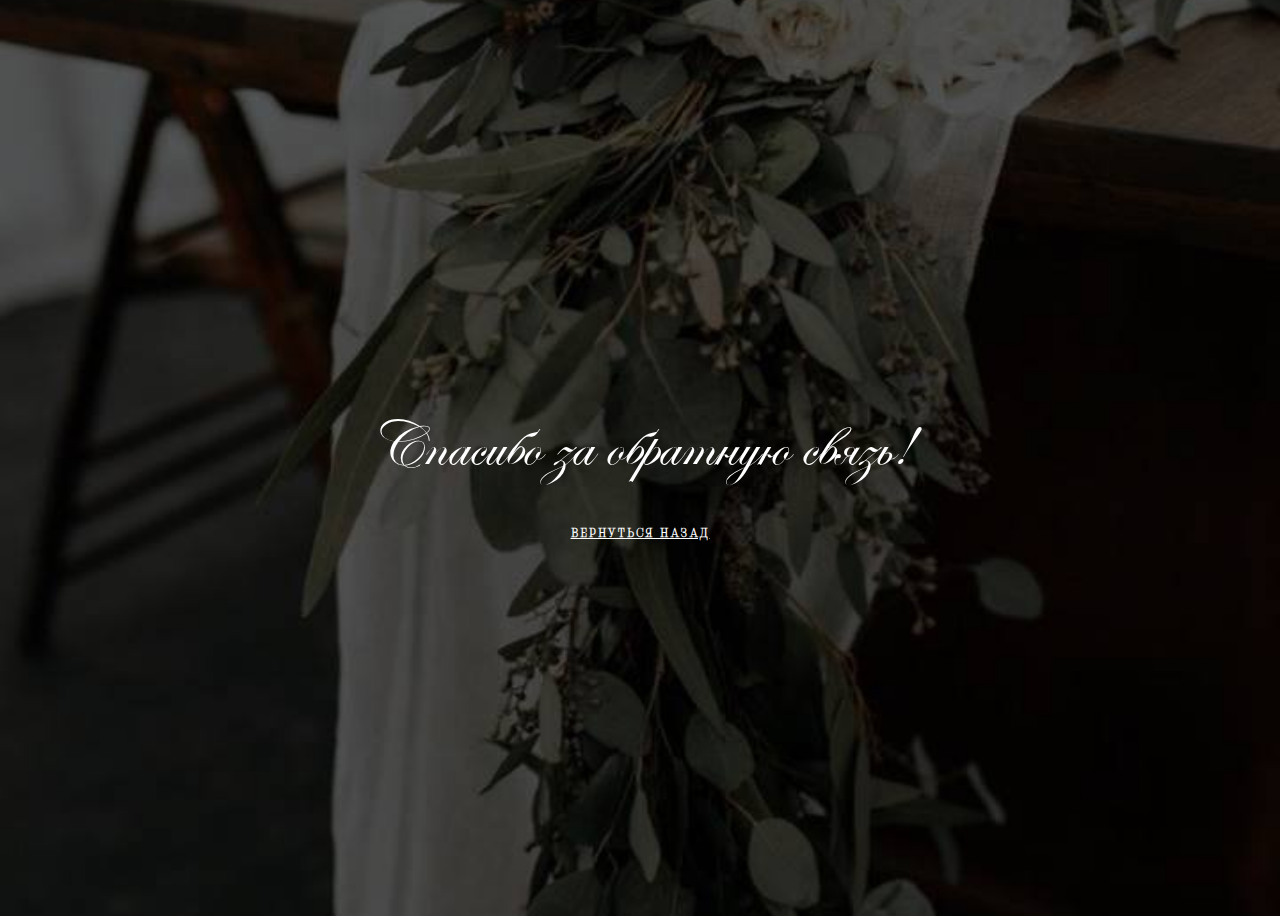
<file: os.html>
<!DOCTYPE html>
<html lang="en">

<head>
    <meta charset="UTF-8">
    <meta http-equiv="X-UA-Compatible" content="IE=edge">
    <meta name="viewport" content="width=device-width, initial-scale=1.0">
    <title>СвадьбаЧернышовы</title>

    <style>
        @font-face {
            font-family: "EseninOne";
            src: url(fonts/EseninOne.ttf);
        }

        @font-face {
            font-family: "Serifiqo";
            src: url(fonts/Serifiqo.otf);
        }

        body {
            background-image: url(img/fon_new.jpg);
            background-size: cover;
            background-repeat: no-repeat;
            background-position: center;
        }

        .os {
            width: 100%;
            height: 100vh;
            display: flex;
            justify-content: center;
            align-items: center;
            flex-direction: column;
        }

        .os a {
       
            font-family: "Serifiqo", sans-serif;
            text-align: center;
            line-height: 1;
            margin-bottom: 15px;
            letter-spacing: 2px;
            padding: 0 10px;
            font-weight: 600;
            color: #ffffff;
        }

        .os__title {
            font-family: 'EseninOne', sans-serif;
            font-weight: 500;
            color: #ffffff;
            font-size: 65px;
            line-height: 55px;
            margin-bottom: 20px;
            text-align: center;
            line-height: 1.1;
            padding-bottom: 20px;
        }
    </style>
</head>

<body>
    <div class="os">
        <h2 class="os__title">Спасибо за обратную связь!</h2>
        <a href="index.html#Feedback_block">вернуться назад</a>
    </div>
</body>

</html>
</file>
<file: styles.css>
@font-face {
  font-family: "Lastochka";
  src: url(fonts/Lastochka.ttf);
}

@font-face {
  font-family: "Hortensia";
  src: url(fonts/Hortensia.ttf);
}

@font-face {
  font-family: "Academy";
  src: url(fonts/Academy.ttf);
}

@font-face {
  font-family: "EseninOne";
  src: url(fonts/EseninOne.ttf);
}

@font-face {
  font-family: "Serifiqo";
  src: url(fonts/Serifiqo.otf);
}

* {
  margin: 0;
  padding: 0;
  -webkit-box-sizing: border-box;
          box-sizing: border-box;
  scroll-behavior: smooth;
}

.bgc_fixed {
  position: fixed;
  z-index: -4;
  top: 0;
  left: 0;
  width: 100%;
  height: 100%;
  bottom: 0;
  background-image: url(img/fon_new.jpg);
  background-size: cover;
  background-repeat: no-repeat;
}

.body {
  /*     background-position: center;
    background-attachment: fixed; */
}

.body._active {
  overflow: hidden;
}

.container {
  margin: 0 auto;
  max-width: 1170px;
  padding: 0 15px;
}

.separation_block {
  width: calc(200px + 300 * ((100vw - 320px) / 1600));
  -webkit-transition: all 0.7s ease;
  transition: all 0.7s ease;
  -webkit-transform: scale(0);
          transform: scale(0);
  opacity: 0;
  padding: 40px 0;
}

.separation_block._active {
  -webkit-transform: scale(1);
          transform: scale(1);
  opacity: 1;
}

.block_content {
  max-width: 650px;
  text-align: center;
}

@media (max-width: 768px) {
  .block_content {
    max-width: 450px;
  }
}

.svg_separation path {
  fill: #ffffff;
}

.content_text {
  font-family: "Serifiqo", sans-serif;
  text-align: center;
  font-size : calc(16px + 10 * ((100vw - 320px) / 1600));
  line-height: 1;
  margin-bottom: 15px;
  letter-spacing: 2px;
  padding: 0 10px;
  font-weight: 600;
  color: #ffffff;
}

.content_title {
  font-family: "EseninOne", sans-serif;
  font-size : calc(32px + 38 * ((100vw - 320px) / 1600));
  font-weight: 500;
  line-height: 1;
  text-align: center;
  letter-spacing: 5px;
  margin-bottom: 50px;
  color: #ffffff;
}

/*====== Header ===========*/
.header {
  min-height: 50px;
  display: -webkit-box;
  display: -ms-flexbox;
  display: flex;
  -webkit-box-align: center;
      -ms-flex-align: center;
          align-items: center;
  background-color: #cfcbcb;
  position: fixed;
  width: 100%;
  z-index: 10;
}

.header_wrapp {
  -ms-flex-preferred-size: 100%;
      flex-basis: 100%;
}

@media (max-width: 768px) {
  .header {
    -webkit-box-pack: none;
        -ms-flex-pack: none;
            justify-content: none;
    background-color: #cfcbcba6;
  }
}

.header_nav {
  display: -webkit-box;
  display: -ms-flexbox;
  display: flex;
  -ms-flex-pack: distribute;
      justify-content: space-around;
  padding: 0 10px;
}

@media (max-width: 889px) {
  .header_nav {
    -webkit-box-align: center;
        -ms-flex-align: center;
            align-items: center;
  }
}

@media (max-width: 768px) {
  .header_nav {
    -webkit-box-pack: justify;
        -ms-flex-pack: justify;
            justify-content: space-between;
    -webkit-box-align: center;
        -ms-flex-align: center;
            align-items: center;
  }
}

.header_nav_button {
  display: none;
  -webkit-box-pack: center;
      -ms-flex-pack: center;
          justify-content: center;
  -webkit-box-align: center;
      -ms-flex-align: center;
          align-items: center;
  -webkit-box-orient: vertical;
  -webkit-box-direction: normal;
      -ms-flex-direction: column;
          flex-direction: column;
  width: 40px;
  height: 40px;
  border-radius: 20%;
}

.header_nav_button__line {
  display: block;
  width: 20px;
  height: 3px;
  background-color: white;
  margin: 2px 0;
  position: relative;
  -webkit-transition: all 0.1s linear 0.2s;
  transition: all 0.1s linear 0.2s;
}

@media (max-width: 768px) {
  .header_nav_button {
    display: -webkit-box;
    display: -ms-flexbox;
    display: flex;
  }
}

.header_nav_button._active .header_nav_button__line:nth-child(1) {
  -webkit-transform: rotate(45deg);
          transform: rotate(45deg);
  top: 8px;
}

.header_nav_button._active .header_nav_button__line:nth-child(2) {
  opacity: 0;
}

.header_nav_button._active .header_nav_button__line:nth-child(3) {
  -webkit-transform: rotate(-45deg);
          transform: rotate(-45deg);
  top: -6px;
}

.nav_list {
  display: -webkit-box;
  display: -ms-flexbox;
  display: flex;
  -webkit-box-pack: center;
      -ms-flex-pack: center;
          justify-content: center;
}

.nav_list_items {
  margin-right: 10px;
  list-style: none;
  border-bottom: 1px solid transparent;
}

@media (max-width: 768px) {
  .nav_list_items:nth-child(1) {
    margin-top: 50px;
  }
}

.nav_list_items:last-child {
  margin-right: 0;
}

.nav_list_items:hover {
  border-bottom: 1px solid #000000;
}

@media (max-width: 768px) {
  .nav_list_items {
    margin: 0;
  }
}

.nav_list_items a {
  text-decoration: none;
  color: #000000;
  font-size: 1rem;
  line-height: 120%;
  text-transform: uppercase;
}

@media (max-width: 768px) {
  .nav_list_items a {
    font-size: 1.2rem;
  }
}

@media (max-width: 768px) {
  .nav_list {
    position: absolute;
    -webkit-box-orient: vertical;
    -webkit-box-direction: normal;
        -ms-flex-direction: column;
            flex-direction: column;
    -webkit-box-align: center;
        -ms-flex-align: center;
            align-items: center;
    -webkit-box-pack: center;
        -ms-flex-pack: center;
            justify-content: center;
    height: 100vh;
    width: 100%;
    left: -120%;
    top: 0;
    gap: 15px;
    background-color: #cfcbcb;
    -webkit-transition: all 0.5s ease;
    transition: all 0.5s ease;
    z-index: -1;
    overflow: scroll;
  }
  .nav_list._active {
    left: 0;
  }
}

.list_menu_spesial {
  display: none;
}

@media (max-width: 768px) {
  .list_menu_spesial {
    display: block;
  }
}

@media (max-width: 768px) {
  .list_menu {
    display: none;
  }
}

@media (max-width: 768px) {
  .logo_mobile {
    display: block;
    width: 90px;
    height: 50px;
  }
  .logo_mobile_img {
    width: 90px;
    height: 50px;
  }
}

.logo {
  display: -webkit-box;
  display: -ms-flexbox;
  display: flex;
  -webkit-box-pack: center;
      -ms-flex-pack: center;
          justify-content: center;
  -webkit-box-align: center;
      -ms-flex-align: center;
          align-items: center;
  /*  width: 185px;
    height: 200px; */
  width: calc(120px + 65 * ((100vw - 320px) / 1600));
  height: calc(160px + 40 * ((100vw - 320px) / 1600));
  background-color: #cfcbcb;
  border-radius: 50%;
  margin: 0 15px;
  position: absolute;
  top: -100px;
  left: 0;
  right: 0;
  margin: auto;
  z-index: -1;
}

.logo__img {
  margin-top: 100px;
  width: 90px;
  height: 90px;
  border-radius: 50%;
  width: calc(40px + 50 * ((100vw - 320px) / 1600));
  height: calc(40px + 50 * ((100vw - 320px) / 1600));
}

@media (max-width: 889px) {
  .logo__img {
    width: 40px;
    height: 40px;
    margin-top: 5px;
  }
}

@media (max-width: 889px) {
  .logo {
    position: static;
    width: 40px;
    height: 40px;
    margin: 0;
  }
}

.logo__desctop {
  width: calc(120px + 39 * ((100vw - 320px) / 1600));
  height: calc(50px + 49 * ((100vw - 320px) / 1600));
  border-bottom-right-radius: 80px;
  border-bottom-left-radius: 80px;
}

@media (max-width: 768px) {
  .logo__desctop {
    display: none;
  }
}

.Invitation {
  display: -webkit-box;
  display: -ms-flexbox;
  display: flex;
  -webkit-box-orient: vertical;
  -webkit-box-direction: normal;
      -ms-flex-direction: column;
          flex-direction: column;
  -webkit-box-pack: end;
      -ms-flex-pack: end;
          justify-content: flex-end;
  padding: 30px 5px;
  -webkit-box-align: center;
      -ms-flex-align: center;
          align-items: center;
  height: calc(var(--vh, 1vh) * 100);
  background-image: url(img/me/bgiGlav.jpg);
  background-size: cover;
  background-position-x: 52%;
  background-position-y: 10%;
  background-repeat: no-repeat;
  background-attachment: fixed;
  position: relative;
  z-index: 0;
}

@media (max-width: 768px) {
  .Invitation {
    background-attachment: local;
    padding-bottom: 60px;
  }
}

.Invitation_title {
  font-family: "EseninOne", sans-serif;
  font-weight: 500;
  color: #ffffff;
  font-size: calc(65px + 30 * ((100vw - 320px) / 1600));
  line-height: 55px;
  margin-bottom: 20px;
  -webkit-transition: all 0.7s ease;
  transition: all 0.7s ease;
  text-align: center;
  -webkit-transform: scale(0);
          transform: scale(0);
  opacity: 0;
}

.Invitation_title._active {
  -webkit-transform: scale(1);
          transform: scale(1);
  opacity: 1;
}

@media (max-width: 768px) {
  .Invitation_title {
    max-width: 500px;
  }
}

.Invitation_text {
  font-family: "Serifiqo", sans-serif;
  font-size: calc(12px + 13 * ((100vw - 320px) / 1600));
  color: #ffffff;
  -webkit-transition: all 0.7s ease;
  transition: all 0.7s ease;
  -webkit-transform: scale(0);
          transform: scale(0);
  opacity: 0;
}

.Invitation_text._active {
  -webkit-transform: scale(1);
          transform: scale(1);
  opacity: 1;
}

@media (max-width: 768px) {
  .Invitation_text {
    letter-spacing: 3px;
  }
}

.Invitation_date {
  color: #ffffff;
  font-family: "EseninOne", sans-serif;
  font-weight: 500;
  margin-top: 20px;
  font-size: calc(35px + 25 * ((100vw - 320px) / 1600));
  -webkit-transition: all 0.7s ease;
  transition: all 0.7s ease;
  -webkit-transform: scale(0);
          transform: scale(0);
  opacity: 0;
}

.Invitation_date._active {
  -webkit-transform: scale(1);
          transform: scale(1);
  opacity: 1;
}

.Invitation_blackout {
  position: absolute;
  top: 0;
  bottom: 0;
  height: 100%;
  width: 100%;
  background-color: rgba(1, 1, 1, 0.384);
  z-index: -1;
}

.br {
  display: none;
}

@media (max-width: 768px) {
  .br {
    display: block;
  }
}

.separation {
  -webkit-transition: all 0.3s ease;
  transition: all 0.3s ease;
  -webkit-transform: scale(0);
          transform: scale(0);
}

.separation._active {
  -webkit-transform: scale(1);
          transform: scale(1);
}

.separation_white {
  width: calc(250px + 300 * ((100vw - 320px) / 1600));
  fill: #ffffff;
}

.Invitation_duble {
  display: -webkit-box;
  display: -ms-flexbox;
  display: flex;
  -webkit-box-orient: vertical;
  -webkit-box-direction: normal;
      -ms-flex-direction: column;
          flex-direction: column;
  -webkit-box-pack: center;
      -ms-flex-pack: center;
          justify-content: center;
  -webkit-box-align: center;
      -ms-flex-align: center;
          align-items: center;
  padding-top: calc(15px + 25 * ((100vw - 320px) / 1600));
}

.Invitation_content {
  margin-bottom: 30px;
  -webkit-transition: all 0.7s ease;
  transition: all 0.7s ease;
  -webkit-transform: translate(0, 120%);
          transform: translate(0, 120%);
  opacity: 0;
}

.Invitation_content._active {
  -webkit-transform: translate(0, 0);
          transform: translate(0, 0);
  opacity: 1;
}

.Invitation_heading {
  -webkit-transition: all 0.7s ease;
  transition: all 0.7s ease;
  -webkit-transform: scale(0);
          transform: scale(0);
  opacity: 0;
}

.Invitation_heading._active {
  -webkit-transform: scale(1);
          transform: scale(1);
  opacity: 1;
}

.Invitation_date_text {
  -webkit-transition: all 0.7s ease;
  transition: all 0.7s ease;
  -webkit-transform: translate(0, 120%);
          transform: translate(0, 120%);
  opacity: 0;
}

.Invitation_date_text._active {
  -webkit-transform: translate(0, 0);
          transform: translate(0, 0);
  opacity: 1;
}

.br_title {
  display: none;
}

@media (max-width: 768px) {
  .br_title {
    display: block;
  }
}

.Programm {
  display: -webkit-box;
  display: -ms-flexbox;
  display: flex;
  -webkit-box-pack: center;
      -ms-flex-pack: center;
          justify-content: center;
  -webkit-box-align: center;
      -ms-flex-align: center;
          align-items: center;
  -webkit-box-orient: vertical;
  -webkit-box-direction: normal;
      -ms-flex-direction: column;
          flex-direction: column;
}

.Programm_wrapp {
  display: -webkit-box;
  display: -ms-flexbox;
  display: flex;
  -webkit-box-pack: center;
      -ms-flex-pack: center;
          justify-content: center;
  -webkit-box-align: start;
      -ms-flex-align: start;
          align-items: flex-start;
  position: relative;
  overflow: hidden;
}

@media (max-width: 768px) {
  .Programm_wrapp {
    -webkit-box-orient: vertical;
    -webkit-box-direction: normal;
        -ms-flex-direction: column;
            flex-direction: column;
    -webkit-box-align: center;
        -ms-flex-align: center;
            align-items: center;
    -webkit-box-pack: center;
        -ms-flex-pack: center;
            justify-content: center;
    width: 200px;
  }
}

.Programm_line {
  position: absolute;
  width: 455px;
  height: 1px;
  background-color: #ffffff;
  margin: auto;
  left: 0;
  right: 0;
  top: 118px;
  z-index: -1;
  -webkit-transition: all 0.9s ease;
  transition: all 0.9s ease;
  -webkit-transform: scale(0);
          transform: scale(0);
}

.Programm_line._active {
  -webkit-transform: scale(1);
          transform: scale(1);
}

@media (max-width: 768px) {
  .Programm_line {
    width: 1px;
    height: 285px;
    top: 75px;
  }
}

.Programm_item {
  display: -webkit-box;
  display: -ms-flexbox;
  display: flex;
  -webkit-box-orient: vertical;
  -webkit-box-direction: normal;
      -ms-flex-direction: column;
          flex-direction: column;
  -webkit-box-pack: center;
      -ms-flex-pack: center;
          justify-content: center;
  -webkit-box-align: center;
      -ms-flex-align: center;
          align-items: center;
  margin-right: 60px;
  -webkit-transition: all 0.7s ease;
  transition: all 0.7s ease;
  -webkit-transform: translate(0, 50px);
          transform: translate(0, 50px);
  opacity: 0;
}

.Programm_item._active {
  -webkit-transform: translate(0, 0);
          transform: translate(0, 0);
  opacity: 1;
}

.Programm_item:last-child {
  margin-right: 0;
}

@media (max-width: 768px) {
  .Programm_item {
    margin-right: 0;
  }
  .Programm_item._left {
    -ms-flex-item-align: start;
        align-self: flex-start;
  }
  .Programm_item._right {
    -ms-flex-item-align: end;
        align-self: flex-end;
  }
  .Programm_item:last-child {
    padding-right: 15px;
  }
}

.Programm_title {
  -ms-flex-preferred-size: 100%;
      flex-basis: 100%;
  -webkit-transition: all 0.7s ease;
  transition: all 0.7s ease;
  -webkit-transform: translate(0, 120%);
          transform: translate(0, 120%);
  opacity: 0;
}

.Programm_title._active {
  -webkit-transform: translate(0, 0);
          transform: translate(0, 0);
  opacity: 1;
}

.Programm_time {
  font-family: "EseninOne", sans-serif;
  margin-bottom: 10px;
  font-size: 22px;
  font-weight: 600;
  color: #ffffff;
}

@media (max-width: 768px) {
  .Programm_time {
    font-size: 16px;
  }
}

.Programm_text {
  font-family: "Serifiqo", sans-serif;
  font-weight: 600;
  text-align: center;
  color: #ffffff;
}

@media (max-width: 768px) {
  .Programm_text {
    font-size: 12px;
  }
}

.Programm_circle {
  width: 90px;
  height: 90px;
  border: 3px solid white;
  border-radius: 50%;
  display: -webkit-box;
  display: -ms-flexbox;
  display: flex;
  -webkit-box-pack: center;
      -ms-flex-pack: center;
          justify-content: center;
  -webkit-box-align: center;
      -ms-flex-align: center;
          align-items: center;
}

@media (max-width: 768px) {
  .Programm_circle {
    width: 50px;
    height: 50px;
    border: 2px solid #ffffff;
  }
}

.Programm_heart {
  width: 19px;
  height: 18px;
  margin-top: 20px;
  margin-bottom: 16px;
}

@media (max-width: 768px) {
  .Programm_heart {
    position: absolute;
    bottom: 0;
  }
  .Programm_heart._mobile_left {
    right: 90px;
  }
  .Programm_heart._mobile_right {
    left: 91px;
  }
}

.Programm_svg_width path {
  fill: #ffffff;
}

.Place {
  display: -webkit-box;
  display: -ms-flexbox;
  display: flex;
  -webkit-box-orient: vertical;
  -webkit-box-direction: normal;
      -ms-flex-direction: column;
          flex-direction: column;
  -webkit-box-pack: center;
      -ms-flex-pack: center;
          justify-content: center;
  -webkit-box-align: center;
      -ms-flex-align: center;
          align-items: center;
}

.Place_wrapp {
  max-width: 550px;
  text-align: center;
}

.Place_title {
  -webkit-transition: all 0.7s ease;
  transition: all 0.7s ease;
  -webkit-transform: translate(0, 120%);
          transform: translate(0, 120%);
  opacity: 0;
}

.Place_title._active {
  -webkit-transform: translate(0, 0);
          transform: translate(0, 0);
  opacity: 1;
}

.Place__wedding {
  font-family: "Serifiqo", sans-serif;
  color: #ffffff;
  font-weight: 500;
  margin-bottom: 15px;
  margin-top: 15px;
  font-size: 14px;
  letter-spacing: 2px;
  -webkit-transition: all 0.7s ease;
  transition: all 0.7s ease;
  -webkit-transform: translate(0, 120%);
          transform: translate(0, 120%);
  opacity: 0;
}

.Place__wedding._active {
  -webkit-transform: translate(0, 0);
          transform: translate(0, 0);
  opacity: 1;
}

.map {
  max-width: 750px;
  width: 100%;
  height: 400px;
  text-align: center;
  -webkit-transition: all 0.9s ease;
  transition: all 0.9s ease;
  -webkit-transform: scale(0);
          transform: scale(0);
}

.map._active {
  -webkit-transform: scale(1);
          transform: scale(1);
}

@media (max-width: 768px) {
  .map {
    max-width: 450px;
    height: 200px;
  }
}

@media (max-width: 500px) {
  .map {
    max-width: 380px;
    height: 190px;
  }
}

@media (max-width: 400px) {
  .map {
    max-width: 300px;
    height: 190px;
  }
}

[class*="copyrights-pane"] {
  display: none !important;
}

.Time {
  display: -webkit-box;
  display: -ms-flexbox;
  display: flex;
  -webkit-box-orient: vertical;
  -webkit-box-direction: normal;
      -ms-flex-direction: column;
          flex-direction: column;
  -webkit-box-pack: center;
      -ms-flex-pack: center;
          justify-content: center;
  -webkit-box-align: center;
      -ms-flex-align: center;
          align-items: center;
  height: 100vh;
  background-image: url(img/me/timephoto.jpg);
  background-repeat: no-repeat;
  background-position-x: center;
  background-position-y: center;
  background-attachment: fixed;
  position: relative;
  z-index: 1;
}

@media (max-width: 768px) {
  .Time {
    background-attachment: unset;
    padding-top: 220px;
    height: 80vh;
    background-size: cover;
    background-position-y: 50%;
  }
}

.Time__text {
  padding-bottom: 40px;
  color: rgba(255, 255, 255, 0.822);
  -webkit-transition: all 0.7s ease;
  transition: all 0.7s ease;
  -webkit-transform: translate(0, 50px);
          transform: translate(0, 50px);
  opacity: 0;
}

.Time__text._active {
  -webkit-transform: translate(0, 0);
          transform: translate(0, 0);
  opacity: 1;
}

.Time__title {
  color: white;
  -webkit-transition: all 0.7s ease;
  transition: all 0.7s ease;
  -webkit-transform: translate(0, 50px);
          transform: translate(0, 50px);
  opacity: 0;
}

.Time__title._active {
  -webkit-transform: translate(0, 0);
          transform: translate(0, 0);
  opacity: 1;
}

.Time__blackout {
  position: absolute;
  top: 0;
  left: 0;
  width: 100%;
  height: 100%;
  background-color: rgba(1, 1, 1, 0.384);
  z-index: -1;
}

.time_count {
  display: -webkit-box;
  display: -ms-flexbox;
  display: flex;
  -webkit-box-pack: center;
      -ms-flex-pack: center;
          justify-content: center;
  -webkit-transition: all 0.9s ease;
  transition: all 0.9s ease;
  -webkit-transform: scale(0);
          transform: scale(0);
}

.time_count._active {
  -webkit-transform: scale(1);
          transform: scale(1);
}

.time-count__item {
  display: -webkit-box;
  display: -ms-flexbox;
  display: flex;
  -webkit-box-pack: center;
      -ms-flex-pack: center;
          justify-content: center;
  -webkit-box-align: center;
      -ms-flex-align: center;
          align-items: center;
  -webkit-box-orient: vertical;
  -webkit-box-direction: normal;
      -ms-flex-direction: column;
          flex-direction: column;
  text-align: center;
  margin-right: 5px;
  border-right: 1px solid rgba(255, 232, 232, 0.589);
  width: calc(70px + 130 * ((100vw - 320px) / 1600));
  height: calc(100px + 100 * ((100vw - 320px) / 1600));
}

.time-count__item:last-child {
  border-right: none;
}

.time-count__val {
  font-weight: 700;
  font-size: calc(18px + 12 * ((100vw - 320px) / 1600));
  color: white;
}

.time-count__text {
  font-weight: 700;
  font-size: calc(12px + 4 * ((100vw - 320px) / 1600));
  color: white;
}

.Dress_code {
  padding: 15px 0;
  display: -webkit-box;
  display: -ms-flexbox;
  display: flex;
  -webkit-box-orient: vertical;
  -webkit-box-direction: normal;
      -ms-flex-direction: column;
          flex-direction: column;
  -webkit-box-align: center;
      -ms-flex-align: center;
          align-items: center;
  -webkit-box-pack: center;
      -ms-flex-pack: center;
          justify-content: center;
}

.Dress_code__title {
  -webkit-transition: all 0.7s ease;
  transition: all 0.7s ease;
  -webkit-transform: translate(0, 120%);
          transform: translate(0, 120%);
  opacity: 0;
}

.Dress_code__title._active {
  -webkit-transform: translate(0, 0);
          transform: translate(0, 0);
  opacity: 1;
}

.Dress_code__text {
  -webkit-transition: all 0.7s ease;
  transition: all 0.7s ease;
  -webkit-transform: translate(0, 120%);
          transform: translate(0, 120%);
  opacity: 0;
}

.Dress_code__text._active {
  -webkit-transform: translate(0, 0);
          transform: translate(0, 0);
  opacity: 1;
}

.floor__title {
  font-family: "Serifiqo", sans-serif;
  font-size: 14px;
  line-height: 1.3;
  margin: 15px 0;
  text-align: center;
  -webkit-transition: all 0.7s ease;
  transition: all 0.7s ease;
  -webkit-transform: translate(0, 50px);
          transform: translate(0, 50px);
  opacity: 0;
}

.floor__title._active {
  -webkit-transform: translate(0, 0);
          transform: translate(0, 0);
  opacity: 1;
}

/* .Dress_code_circle .Dress_code__color:last-child {
    margin-right: 0;
}

.Dress_code_circle {
    display: inline-flex;
}

.Dress_code__color {
    @include adaptive-value("width", 60, 30, 0);
    @include adaptive-value("height", 60, 30, 0);
    border-radius: 50%;
    background-color: yellow;
    box-shadow: 0 0 10px rgba(0, 0, 0, 0.5);
    margin-right: 10px;

    transition: all 0.7s ease;
    transform: scale(0);

    &._active {
        transform: scale(1);
    }
}

.color_men_white {
    background-color: #fff;
}

.color_men_black {
    background-color: #000;
}
 */
.Heshteg {
  display: -webkit-box;
  display: -ms-flexbox;
  display: flex;
  -webkit-box-pack: center;
      -ms-flex-pack: center;
          justify-content: center;
  -webkit-box-align: center;
      -ms-flex-align: center;
          align-items: center;
  -webkit-box-orient: vertical;
  -webkit-box-direction: normal;
      -ms-flex-direction: column;
          flex-direction: column;
}

.Heshteg__title {
  -webkit-transition: all 0.7s ease;
  transition: all 0.7s ease;
  -webkit-transform: translate(0, 120%);
          transform: translate(0, 120%);
  opacity: 0;
}

.Heshteg__title._active {
  -webkit-transform: translate(0, 0);
          transform: translate(0, 0);
  opacity: 1;
}

.Heshteg__content {
  margin-bottom: 40px;
  -webkit-transition: all 0.7s ease;
  transition: all 0.7s ease;
  -webkit-transform: translate(0, 120%);
          transform: translate(0, 120%);
  opacity: 0;
}

.Heshteg__content._active {
  -webkit-transform: translate(0, 0);
          transform: translate(0, 0);
  opacity: 1;
}

.Heshteg__text {
  -webkit-transition: all 0.7s ease;
  transition: all 0.7s ease;
  -webkit-transform: translate(0, 120%);
          transform: translate(0, 120%);
  opacity: 0;
}

.Heshteg__text._active {
  -webkit-transform: translate(0, 0);
          transform: translate(0, 0);
  opacity: 1;
}

.Feedback {
  display: -webkit-box;
  display: -ms-flexbox;
  display: flex;
  -webkit-box-pack: center;
      -ms-flex-pack: center;
          justify-content: center;
  -webkit-box-align: center;
      -ms-flex-align: center;
          align-items: center;
  -webkit-box-orient: vertical;
  -webkit-box-direction: normal;
      -ms-flex-direction: column;
          flex-direction: column;
  padding: 0 10px;
}

.Feedback__title {
  font-family: "Hortensia", sans-serif;
  color: #ffffff;
  text-align: center;
  font-size : calc(20px + 25 * ((100vw - 320px) / 1600));
  letter-spacing: 1;
  margin-bottom: 25px;
  -webkit-transition: all 0.7s ease;
  transition: all 0.7s ease;
  -webkit-transform: translate(0, 120%);
          transform: translate(0, 120%);
  opacity: 0;
}

.Feedback__title._active {
  -webkit-transform: translate(0, 0);
          transform: translate(0, 0);
  opacity: 1;
}

.Feedback__text {
  -webkit-transition: all 0.7s ease;
  transition: all 0.7s ease;
  -webkit-transform: translate(0, 120%);
          transform: translate(0, 120%);
  opacity: 0;
}

.Feedback__text._active {
  -webkit-transform: translate(0, 0);
          transform: translate(0, 0);
  opacity: 1;
}

.form {
  max-width: 550px;
  width: 100%;
  margin: 0 auto;
  padding: 30px 0;
}

.form__item {
  margin-bottom: 20px;
}

.form__label {
  display: block;
  color: #ffffff;
  font-size: 18px;
  margin-bottom: 10px;
  -webkit-transition: all 0.7s ease;
  transition: all 0.7s ease;
  -webkit-transform: scale(0);
          transform: scale(0);
}

.form__label._active {
  -webkit-transform: scale(1);
          transform: scale(1);
}

.form__input {
  width: 100%;
  border: none;
  outline: none;
  border-bottom: 1px solid #a59494;
  height: 30px;
  padding: 10px 10px;
  background: transparent;
  color: #ffffff;
}

.textarea {
  resize: vertical;
  min-height: 80px;
}

.textarea::-webkit-input-placeholder {
  max-width: 500px;
}

.textarea:-ms-input-placeholder {
  max-width: 500px;
}

.textarea::-ms-input-placeholder {
  max-width: 500px;
}

.textarea::placeholder {
  max-width: 500px;
}

.form__title_presence {
  margin-bottom: 15px;
  color: #ffffff;
  -webkit-transition: all 0.7s ease;
  transition: all 0.7s ease;
  -webkit-transform: scale(0);
          transform: scale(0);
}

.form__title_presence._active {
  -webkit-transform: scale(1);
          transform: scale(1);
}

.options {
  padding-top: 10px;
}

.options__item {
  margin-bottom: 10px;
}

.options__input {
  display: none;
}

.options__input:checked + .options__label::after {
  -webkit-transform: scale(1);
          transform: scale(1);
}

.options__label {
  display: -webkit-box;
  display: -ms-flexbox;
  display: flex;
  color: #ffffff;
  font-size: 16px;
  -webkit-box-align: center;
      -ms-flex-align: center;
          align-items: center;
  position: relative;
  -webkit-transition: all 0.7s ease;
  transition: all 0.7s ease;
  -webkit-transform: scale(0);
          transform: scale(0);
}

.options__label._active {
  -webkit-transform: scale(1);
          transform: scale(1);
}

.options__label::before {
  content: "";
  -ms-flex-item-align: start;
      align-self: flex-start;
  -webkit-box-flex: 0;
      -ms-flex: 0 0 24px;
          flex: 0 0 24px;
  height: 24px;
  border: 1px solid #ffffff;
  border-radius: 50%;
  margin-right: 10px;
}

.options__label::after {
  -webkit-transition: -webkit-transform 0.3s ease 0s;
  transition: -webkit-transform 0.3s ease 0s;
  transition: transform 0.3s ease 0s;
  transition: transform 0.3s ease 0s, -webkit-transform 0.3s ease 0s;
  content: "";
  position: absolute;
  background-color: #d1c8c8;
  width: 16px;
  height: 16px;
  border-radius: 50%;
  top: 5px;
  left: 5px;
  -webkit-transform: scale(0);
          transform: scale(0);
}

.form__button {
  display: block;
  cursor: pointer;
  border: none;
  outline: none;
  margin: 0 auto;
  color: #ffffff;
  background-color: #184442b4;
  border-radius: 30px;
  font-weight: 400;
  text-transform: uppercase;
  width: 223px;
  height: 60px;
  -webkit-transition: all 0.7s ease;
  transition: all 0.7s ease;
  -webkit-transform: scale(0);
          transform: scale(0);
}

.form__button._active {
  -webkit-transform: scale(1);
          transform: scale(1);
}

.form__button:hover {
  background-color: #35807cb4;
}

.form__button:active {
  background-color: #d3af63;
}

.Footer {
  display: -webkit-box;
  display: -ms-flexbox;
  display: flex;
  -webkit-box-align: end;
      -ms-flex-align: end;
          align-items: flex-end;
  -webkit-box-pack: center;
      -ms-flex-pack: center;
          justify-content: center;
  position: relative;
  height: 90vh;
  z-index: 1;
  background-image: url(img/me/bgi-footer.jpg);
  background-size: cover;
  background-repeat: no-repeat;
  background-position: center;
}

.Footer__title {
  font-family: "EseninOne", sans-serif;
  font-weight: 500;
  color: #ffffff;
  font-size: calc(65px + 30 * ((100vw - 320px) / 1600));
  line-height: 55px;
  margin-bottom: 20px;
  text-align: center;
  line-height: 1.1;
  padding-bottom: 20px;
  -webkit-transition: all 0.7s ease;
  transition: all 0.7s ease;
  -webkit-transform: scale(0);
          transform: scale(0);
}

.Footer__title._active {
  -webkit-transform: scale(1);
          transform: scale(1);
}

.Footer__blackout {
  position: absolute;
  top: 0;
  left: 0;
  width: 100%;
  height: 100%;
  background-color: rgba(1, 1, 1, 0.384);
  z-index: -1;
}

@media (max-width: 500px) {
  .Footer {
    height: 100vh;
  }
}
/*# sourceMappingURL=styles.css.map */
</file>
